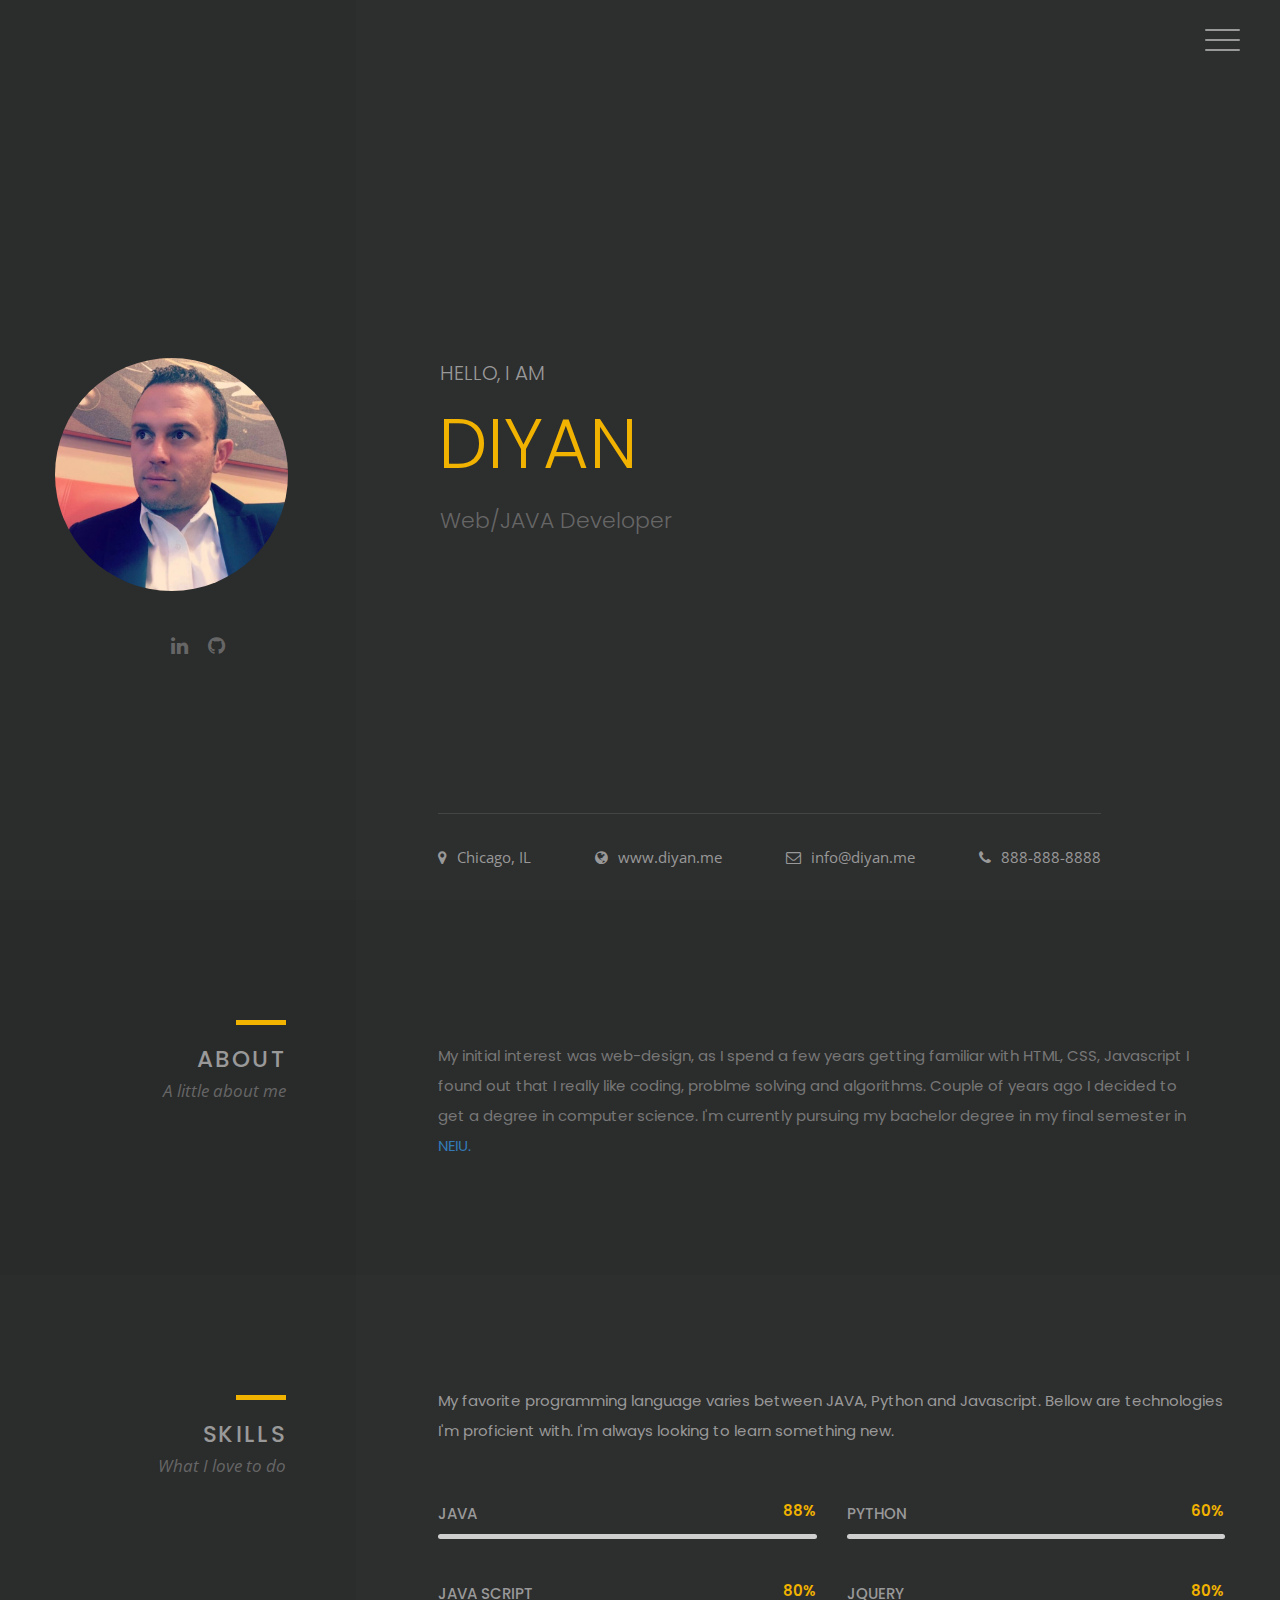
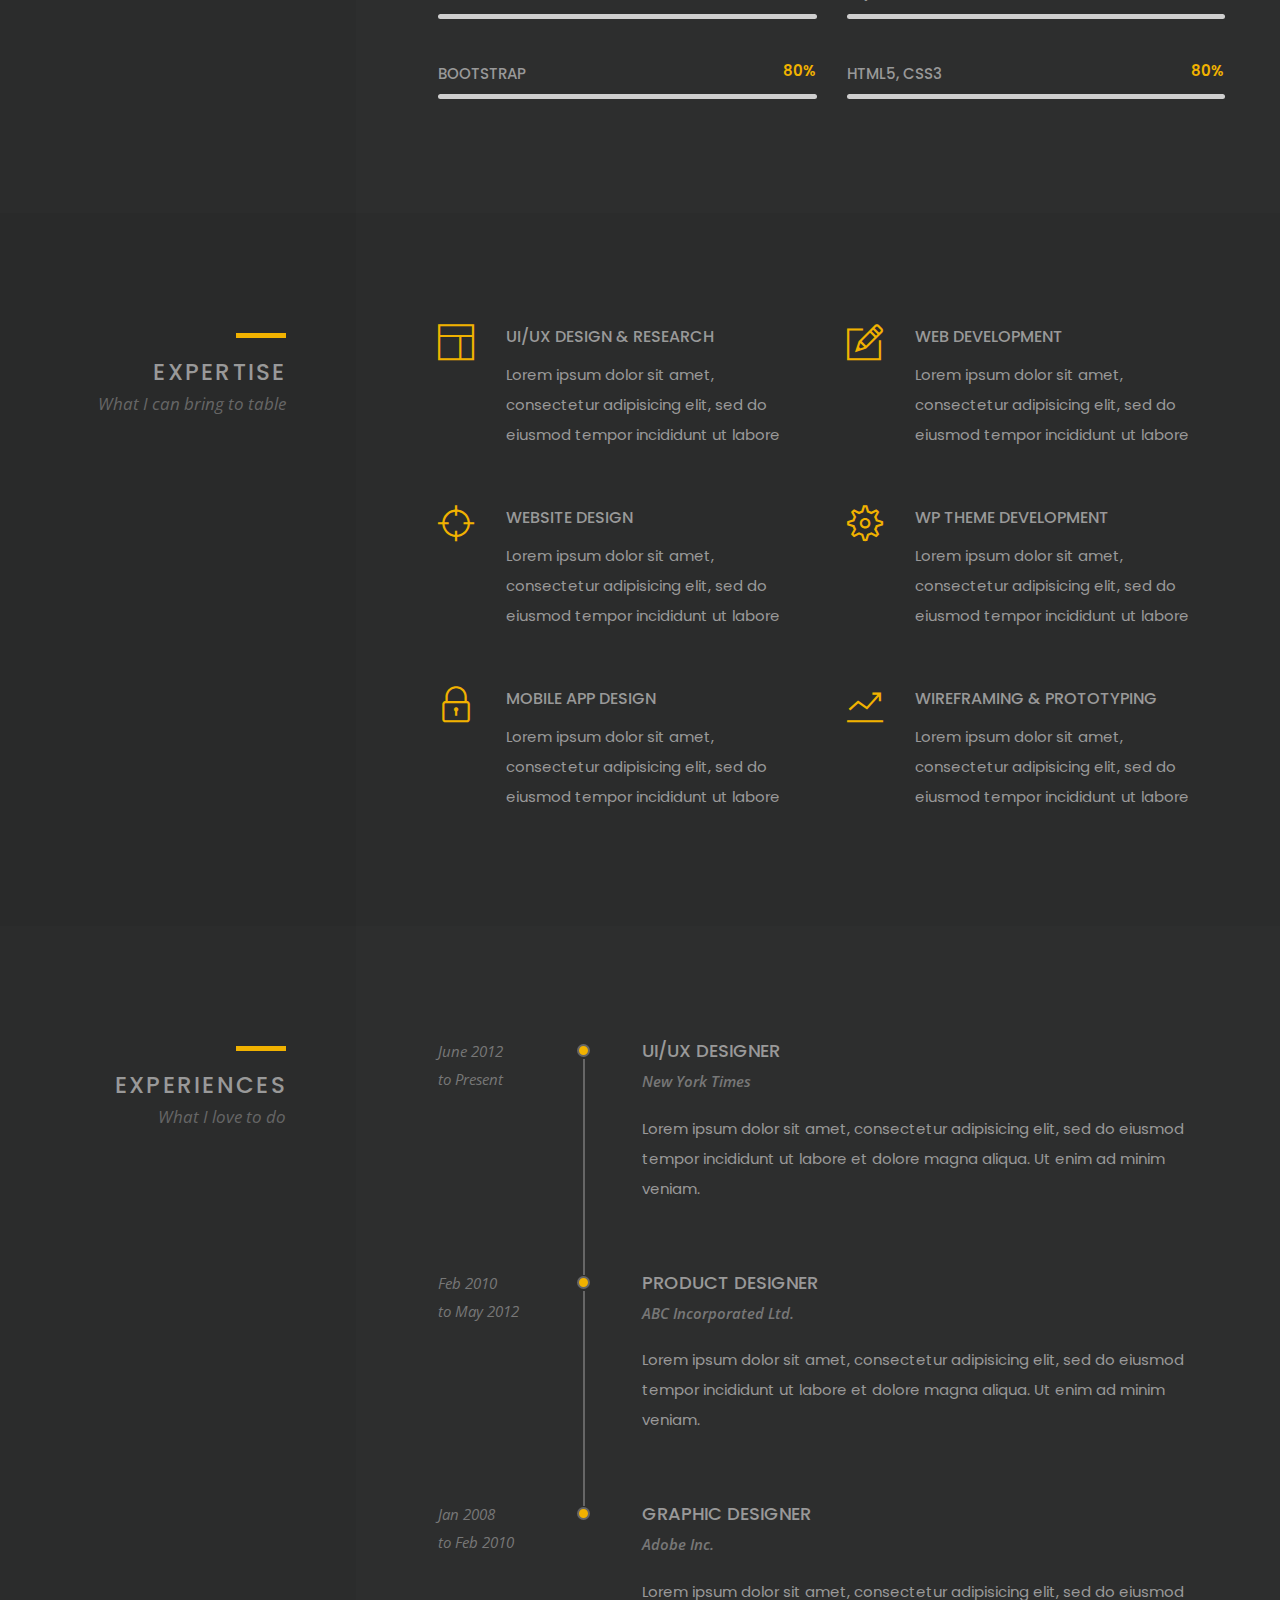
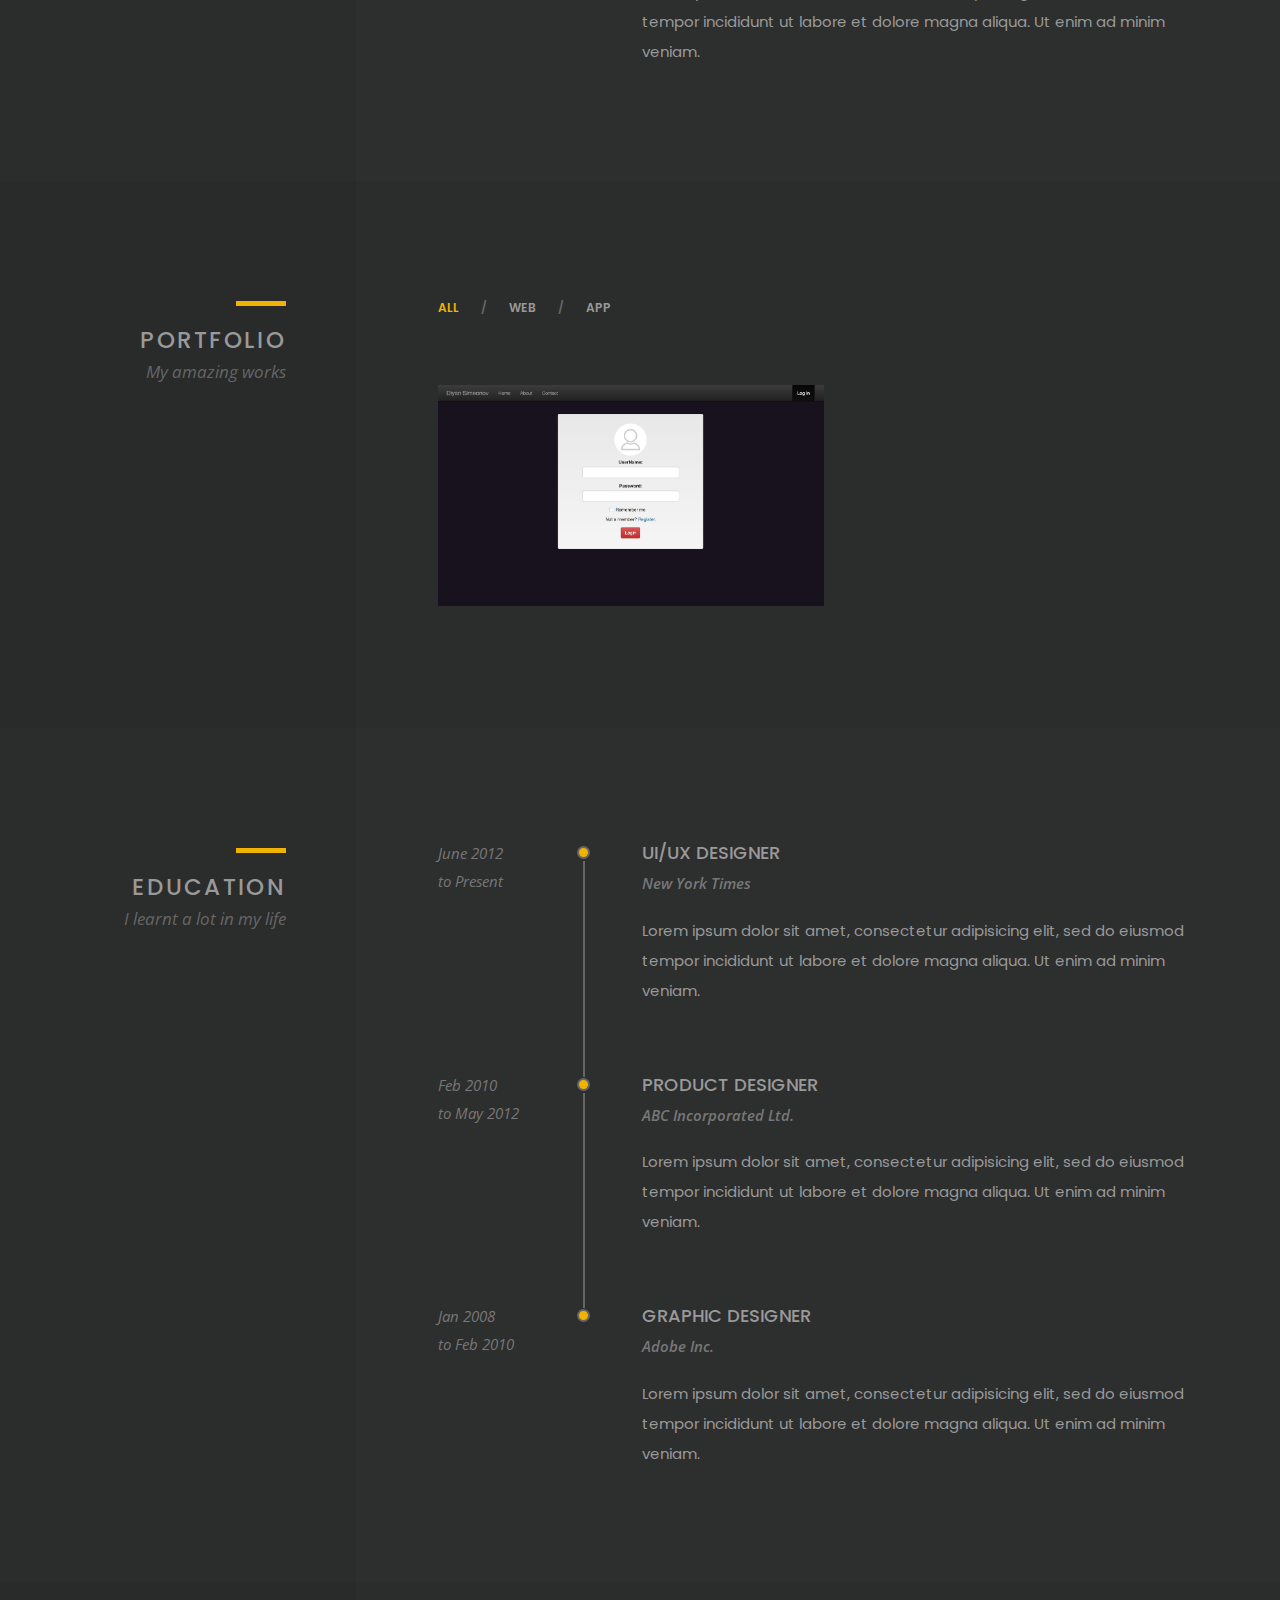
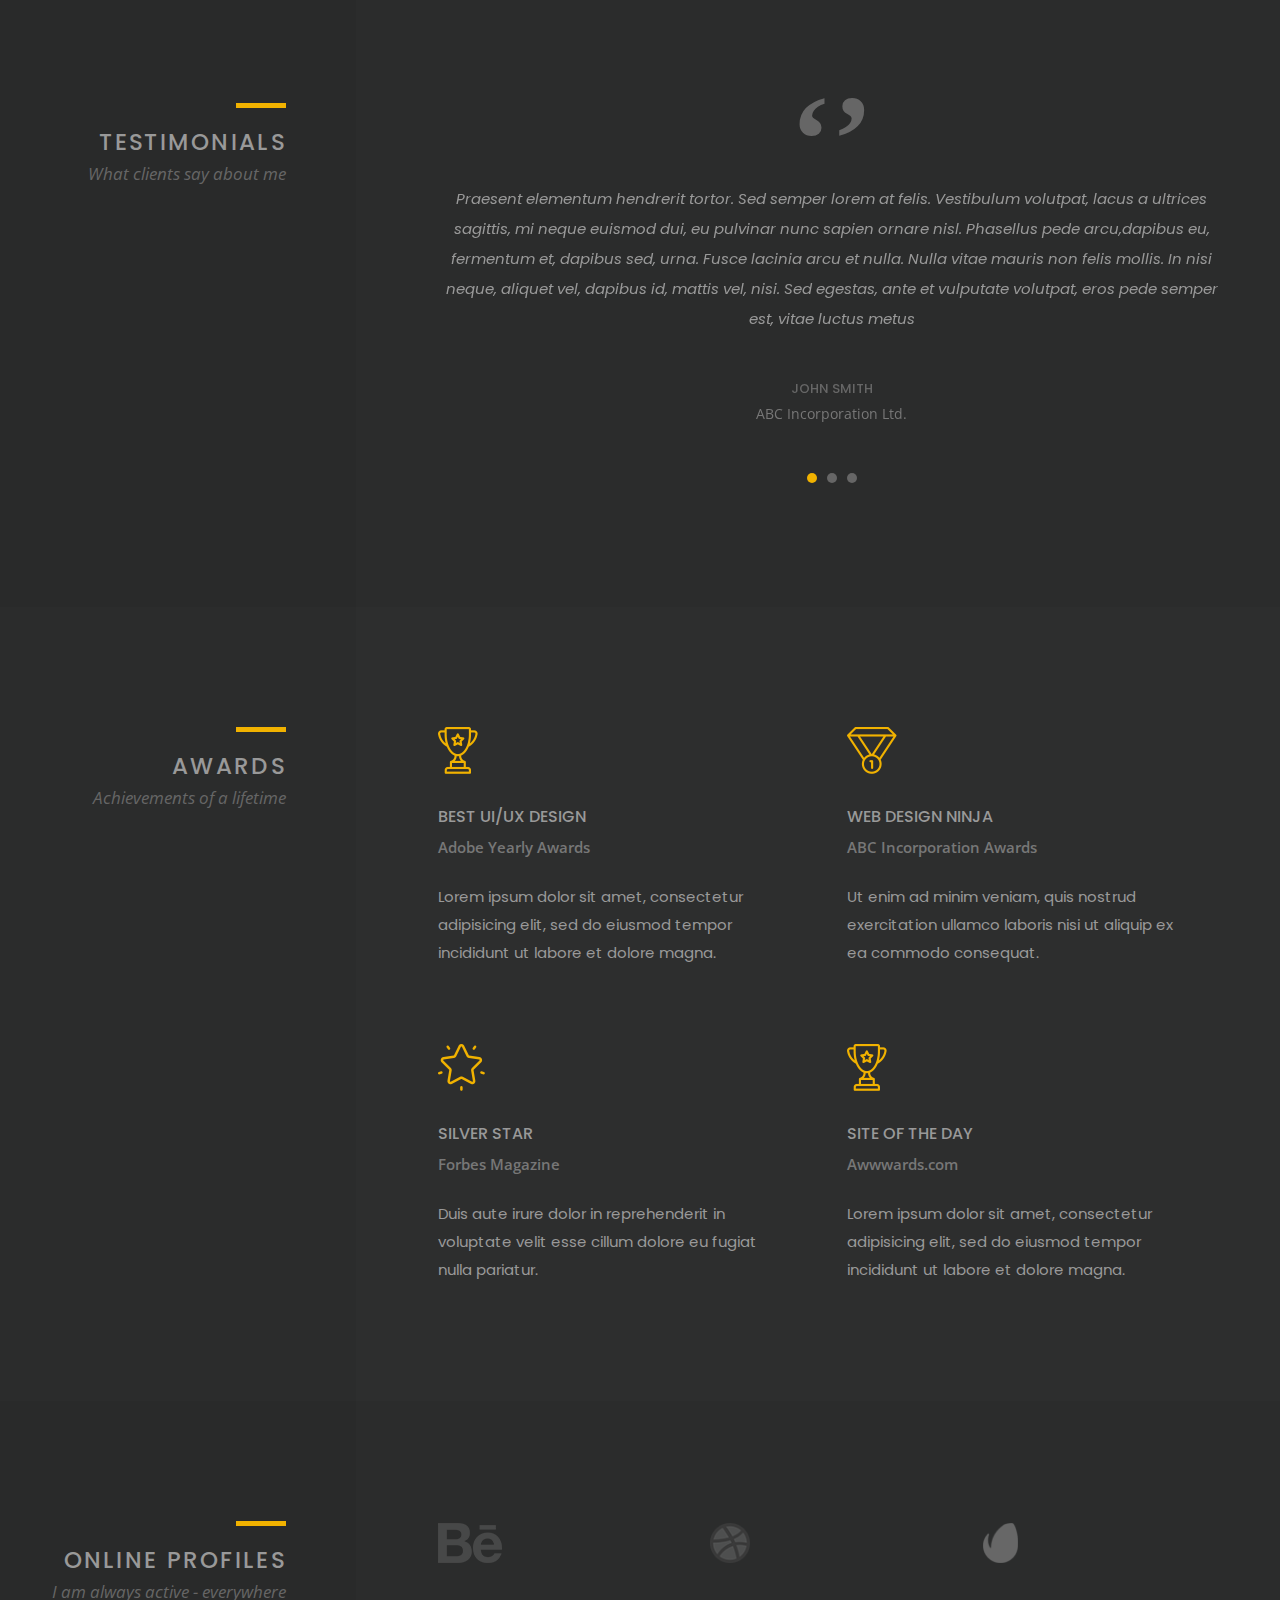
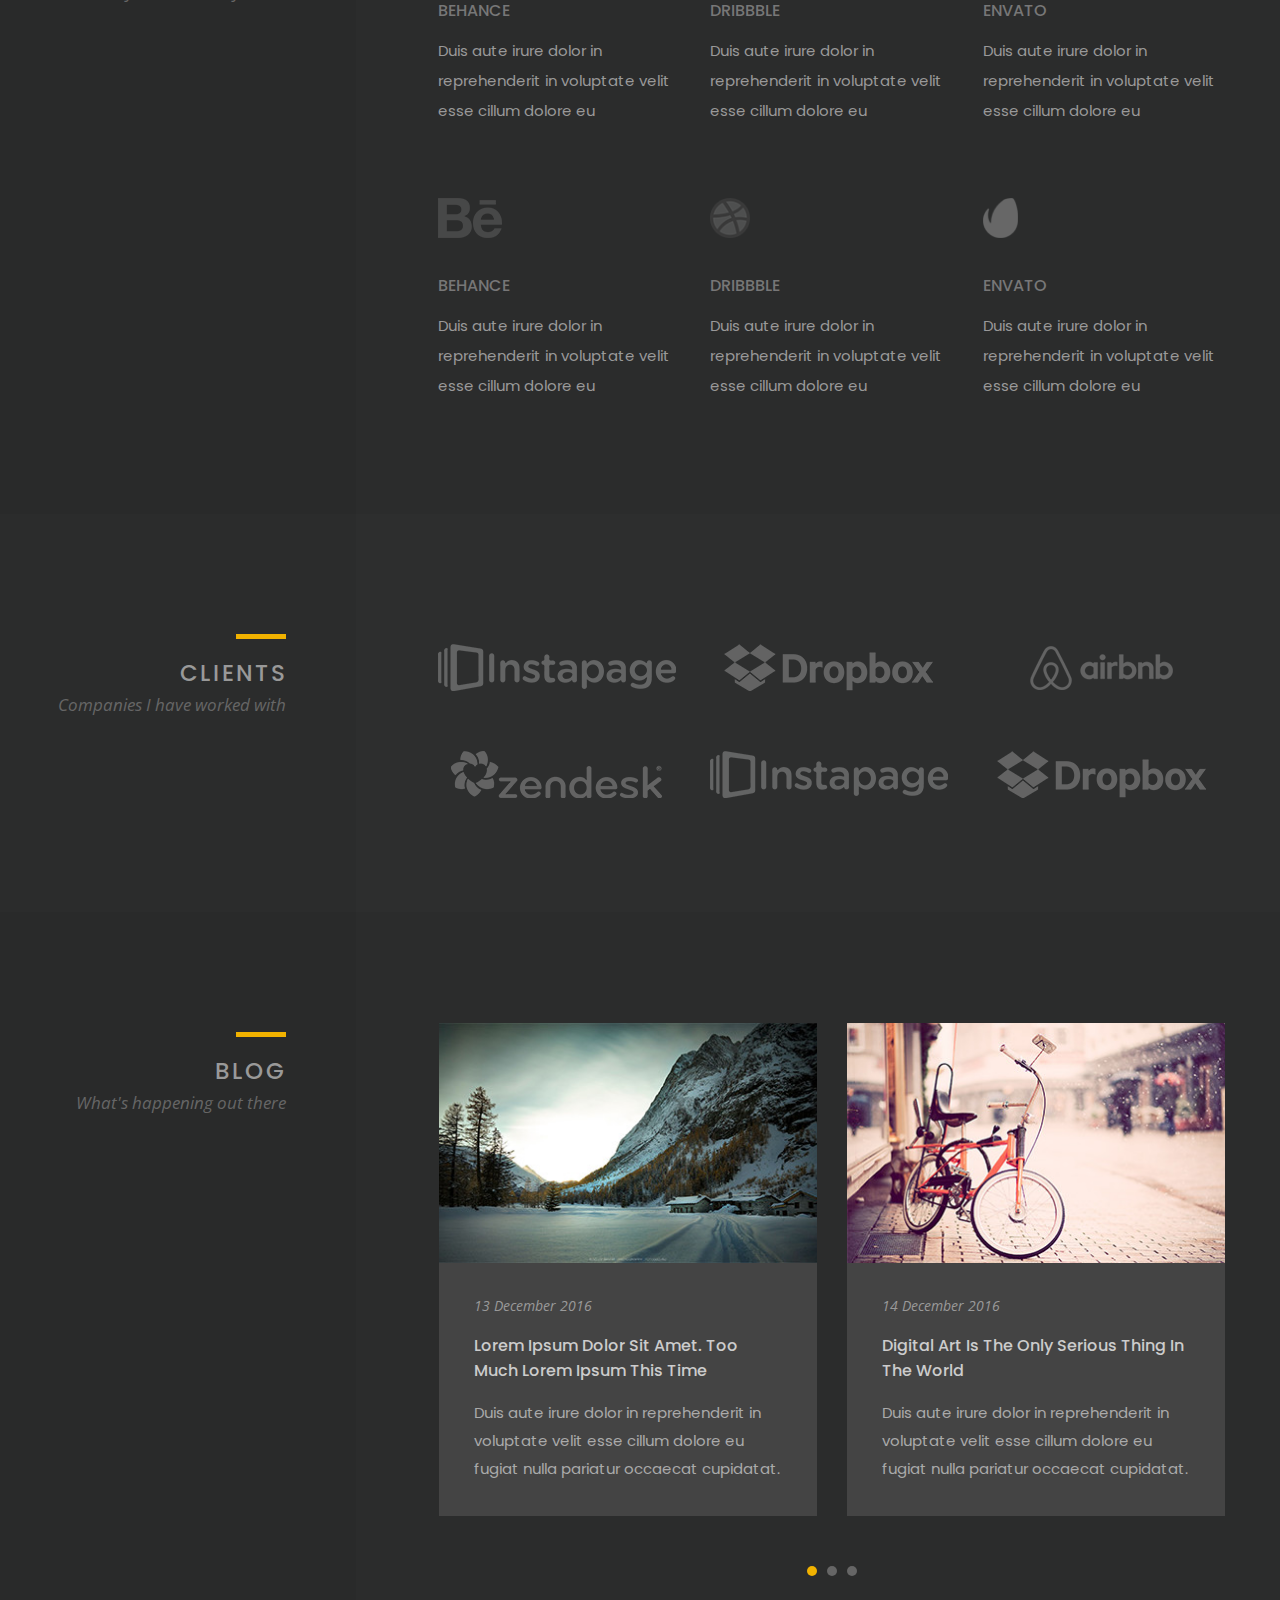
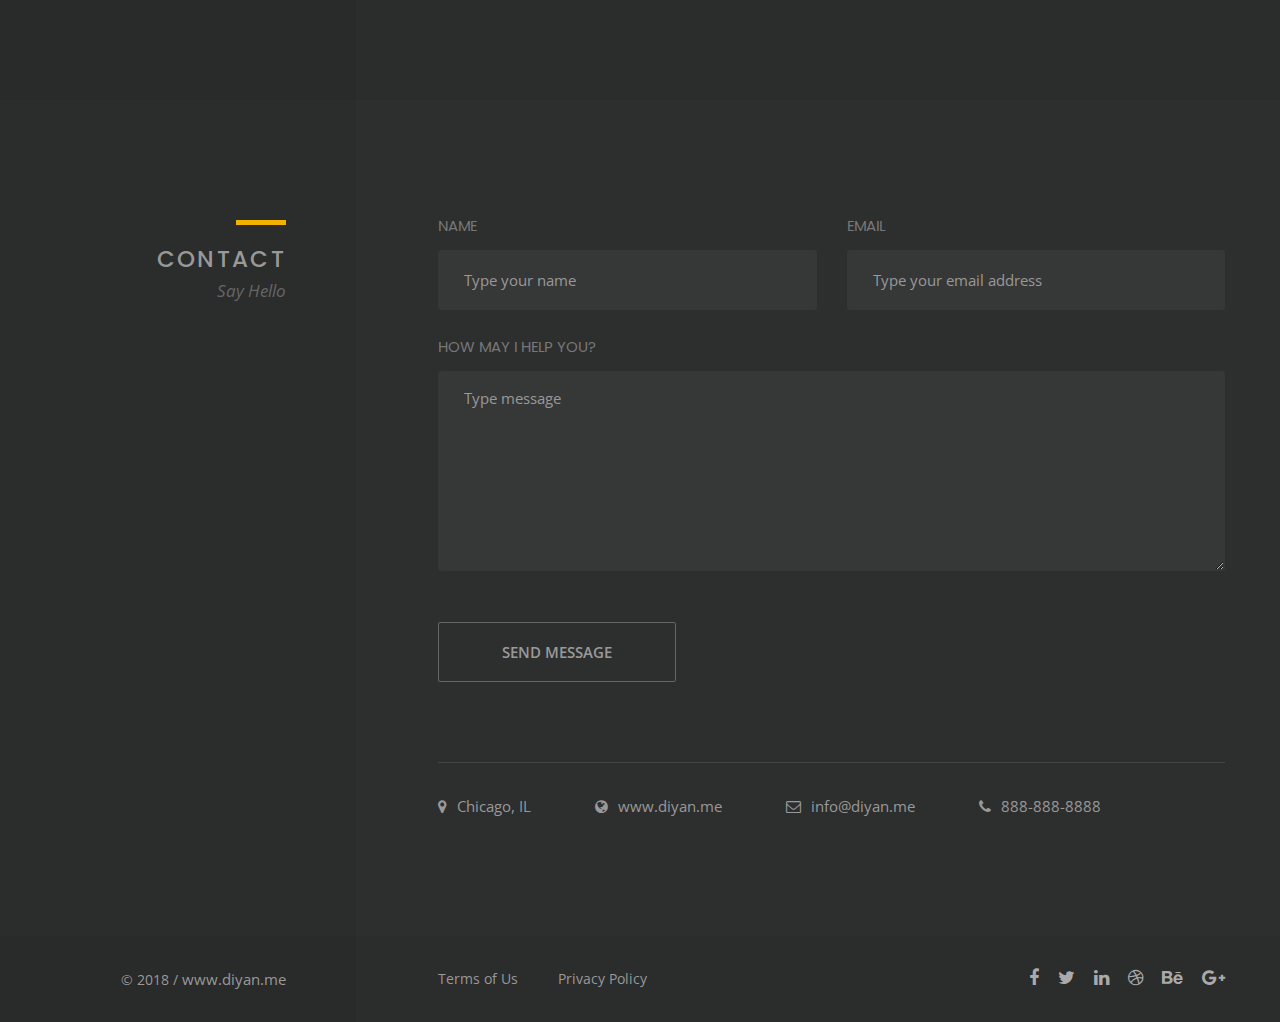
<file: index.html>
<!DOCTYPE html>
<html lang="en">
<head>
        <meta charset="utf-8">
        <meta http-equiv="X-UA-Compatible" content="IE=edge">
        <meta name="viewport" content="width=device-width, initial-scale=1">
        <meta name="Diyan" content="This is a porsonal portfolio template">
        <!-- The above 3 meta tags *must* come first in the head; any other head content must come *after* these tags -->
        <title>Diyan S.</title>
        <!--    favicon-->
        <link rel="shortcut icon" href="image/faveicon.png" type="image/x-icon">
        
        <!-- Bootstrap -->
        <link href="css/bootstrap.min.css" rel="stylesheet">
        <link href="css/bootstrap-theme.min.css" rel="stylesheet">
        <link href="css/font-awesome.min.css" rel="stylesheet">
        <link rel="stylesheet" href="css/themify-icons.css">
        <!-- strock-Gap-icon -->
        <link rel="stylesheet" href="vendors/linear-icon/style.css">
        <!-- magnific popup-->
        <link rel="stylesheet" href="vendors/magnific-popup/magnific-popup.css">
        <!--        owl carousel css-->
        <link rel="stylesheet" href="vendors/owl-carousel/owl.carousel.min.css">
        <link rel="stylesheet" href="vendors/owl-carousel/animate.css">
        <!--    css-->
        <link rel="stylesheet" href="css/style.css">
        <link rel="stylesheet" href="css/responsive.css">
        
        <!-- HTML5 shim and Respond.js for IE8 support of HTML5 elements and media queries -->
        <!-- WARNING: Respond.js doesn't work if you view the page via file:// -->
        <!--[if lt IE 9]>
        <script src="https://oss.maxcdn.com/html5shiv/3.7.2/html5shiv.min.js"></script>
        <script src="https://oss.maxcdn.com/respond/1.4.2/respond.min.js"></script>
        <![endif]-->
    </head>
    <body>
        <!-- Preloader-->
        <div class="loader-container">
			<div class="loader">
				<div id="mask">
                    <svg class="preloader-icon" width="34" height="38" viewbox="0 0 34 38">
                      <path class="preloader-path" stroke-dashoffset="0" d="M29.437 8.114L19.35 2.132c-1.473-.86-3.207-.86-4.68 0L4.153 8.114C2.68 8.974 1.5 10.56 1.5 12.28v11.964c0 1.718 1.22 3.306 2.69 4.165l10.404 5.98c1.47.86 3.362.86 4.834 0l9.97-5.98c1.472-.86 2.102-2.45 2.102-4.168V12.28c0-1.72-.59-3.306-2.063-4.166z"></path>
                    </svg>
              </div>
			</div>
		</div>
        <!-- End Preloader-->
        <nav class="navbar navbar-fixed-top header-dark" data-spy="affix" data-offset-top="80">
            <div class="container-fluid">
                <div class="navbar-header">
                    <button type="button" class="navbar-toggle collapsed" data-toggle="collapse" data-target="#myNavbar">
                        <span class="icon-bar"></span>
                        <span class="icon-bar"></span>
                        <span class="icon-bar"></span>
                    </button>
                    <!-- <a class="navbar-brand" href="#"><img src="image/home-1/logo.png" alt="logo"></a> -->
                </div>
                <div class="collapse navbar-collapse" id="myNavbar">
                    <ul class="nav navbar-nav navbar-right menu smooth-scroll">
                        <li class="active"><a href="#welcome">Welcome</a></li>
                        <li><a href="#about">About me</a></li>
                        <li><a href="#skills">Skills</a></li>
                        <li><a href="#expertise">Expertise</a></li>
                        <li><a href="#experiences">Experiences</a></li>
                        <li><a href="#portfolio">Portfolio</a></li>
                        <li><a href="#education">Education</a></li>
                        <li><a href="#testimonials">Testimonials</a></li>
                        <li><a href="#awards">Awards</a></li>
                        <li><a href="#profiles">Profiles</a></li>
                        <li><a href="#clients">Clients</a></li>
                        <li><a href="#blog">Blog</a></li>
                        <li><a href="#contact">Contact</a></li>
                        <li class="nav-lang">
                        <a class="active" href="#">EN</a>
                        <a href="#">FR</a>
                        <a href="#">GR</a>
                        </li>
                    </ul>
                </div>
            </div>
        </nav>
        <!--=============Start welcome section===========-->
        <section class="wel-section" id="welcome">
            <div class="container">
                <div class="row dark-bg">
                    <div class="col-md-3 col-left">
                        <div class="header-photo">
                            <img class="img-circle profile-photo" src="image/home-1/profile.jpg" alt="Photo">
                        </div>
                        <div class="wel-social" align="center">
                            <!-- <a href="#"><i class="fa fa-facebook" aria-hidden="true"></i></a> -->
                            <!-- <a href="#"><i class="fa fa-twitter" aria-hidden="true"></i></a> -->
                            <a href="https://www.linkedin.com/in/diyan-simeonov-2841b6122"><i class="fa fa-linkedin" aria-hidden="true"></i></a>
                            <!-- <a href="#"><i class="fa fa-dribbble" aria-hidden="true"></i></a>
                            <a href="#"><i class="fa fa-behance" aria-hidden="true"></i></a> -->
                            <a href="https://github.com/didolaneca"><i class="fa fa-github" area-hidden="true"></i></a>
                            
                        </div>
                    </div>
                    <div class="col-md-9 col-right wel-content">
                        <h3 class="hello-t">Hello, I am</h3>
                        <h1 class="name-t">Diyan<!-- <br/><span>Simeonov</span>--></h1>
                        <h2 class="expart-n">Web/JAVA Developer</h2>
                        <div class="header-contact-infos">
                            <div class="header-contact-info"><i class="fa fa-map-marker" aria-hidden="true"></i>Chicago, IL</div>
                            <a href="http://www.diyan.me" class="header-contact-info"><i class="fa fa-globe" aria-hidden="true"></i>www.diyan.me</a>
                            <a href="mailto:smith.droit@gmail" class="header-contact-info"><i class="fa fa-envelope-o" aria-hidden="true"></i>info@diyan.me</a>
                            <div class="header-contact-info"><i class="fa fa-phone" aria-hidden="true"></i>888-888-8888</div>
                        </div>
                    </div>
                </div>
            </div>
        </section>
        <!--=============End welcome section===========-->
        <!--=============Start about section===========-->
        <section id="about" class="about">
            <div class="container">
                <div class="row display-f bg-color dark-bg">
                    <div class="col-md-3 col-left">
                        <div class="sec-title dk">
                            <h2>About</h2>
                            <h6>A little about me</h6>
                        </div>
                    </div>
                    <div class="col-md-9 col-right sec-pad">
                        <div class="about-content">
                            <p></p>
                            <p>My initial interest was web-design, as I spend a few years getting familiar with HTML, CSS, Javascript I found out that I really like coding, problme solving and algorithms. Couple of years ago I decided to get a degree in computer science. I'm currently pursuing my bachelor degree in my final semester in <a href="http://catalog.neiu.edu/arts-sciences/computer-science/computer-science/#requirementstext">NEIU.</a></p>
                        </div>
                    </div>
                </div>
            </div>
        </section>
        <!--=============End about section===========-->
        <!--=============Start skill section===========-->
        <section id="skills" class="skills">
            <div class="container">
                <div class="row display-f dark-bg">
                    <div class="col-md-3 col-left">
                        <div class="sec-title dk">
                            <h2>Skills</h2>
                            <h6>What I love to do</h6>
                        </div>
                    </div>
                    <div class="col-md-9 col-right sec-pad">
                        <div class="skill-content">
                            <p>My favorite programming language varies between JAVA, Python and Javascript. Bellow are technologies I'm proficient with. I'm always looking to learn something new.</p>
                            <div id="bt-ourskill" class="row progress-element">
                               <div class="col-xs-6 pr-item">
                                    <div class="skill-info"><h4 class="skill-name">Java</h4><div class="skill-val"><span class="counter">88</span>%</div></div>
                                    <div class="bt-skill">
                                        <div class="bt-skillholder" data-percent="88%"><div class="bt-skillbar"></div></div>                            
                                    </div> 
                                </div>
                                <div class="col-xs-6 pr-item">
                                    <div class="skill-info"><h4 class="skill-name">Python</h4><div class="skill-val"><span class="counter">60</span>%</div></div>
                                    <div class="bt-skill">
                                        <div class="bt-skillholder" data-percent="60%"><div class="bt-skillbar"></div></div>                            
                                    </div> 
                                </div>
                                <div class="col-xs-6 pr-item">
                                    <div class="skill-info"><h4 class="skill-name">Java Script</h4><div class="skill-val"><span class="counter">80</span>%</div></div>
                                    <div class="bt-skill">
                                        <div class="bt-skillholder" data-percent="80%"><div class="bt-skillbar"></div></div>                            
                                    </div> 
                                </div>
                                <div class="col-xs-6 pr-item">
                                    <div class="skill-info"><h4 class="skill-name">jQuery</h4><div class="skill-val"><span class="counter">80</span>%</div></div>
                                    <div class="bt-skill">
                                        <div class="bt-skillholder" data-percent="80%"><div class="bt-skillbar"></div></div>                            
                                    </div> 
                                </div>
                                <div class="col-xs-6 pr-item">
                                    <div class="skill-info"><h4 class="skill-name">Bootstrap</h4><div class="skill-val"><span class="counter">80</span>%</div></div>
                                    <div class="bt-skill">
                                        <div class="bt-skillholder" data-percent="80%"><div class="bt-skillbar"></div></div>                            
                                    </div>  
                                </div>
                                <div class="col-xs-6 pr-item">
                                    <div class="skill-info"><h4 class="skill-name">HTML5, CSS3</h4><span class="skill-val">80%</span></div>
                                    <div class="bt-skill">
                                        <div class="bt-skillholder" data-percent="80%"><div class="bt-skillbar"></div></div>                            
                                    </div> 
                                </div>
                            </div>
                        </div>
                    </div>
                </div>
            </div>
        </section>
        <!--=============End skill section===========-->
        <!--=============Start expertise section===========-->
        <section id="expertise" class="expertise">
            <div class="container">
                <div class="row display-f dark-bg bg-color">
                    <div class="col-md-3 col-left">
                        <div class="sec-title dk">
                            <h2>Expertise</h2>
                            <h6>What I can bring to table</h6>
                        </div>
                    </div>
                    <div class="col-md-9 col-right sec-pad">
                        <div class="row">
                            <div class="col-xs-6 media expertise-media">
                                <div class="media-left">
                                    <span class="ti-layout"></span>
                                </div>
                                <div class="media-body">
                                    <h4 class="title">UI/UX Design &amp; Research</h4>
                                    <p class="sec-p">Lorem ipsum dolor sit amet, consectetur adipisicing elit, sed do eiusmod tempor incididunt ut labore</p>
                                </div>
                            </div>
                            <div class="col-xs-6 media expertise-media">
                                <div class="media-left">
                                    <span class="ti-pencil-alt"></span>
                                </div>
                                <div class="media-body">
                                    <h4 class="title">Web Development</h4>
                                    <p class="sec-p">Lorem ipsum dolor sit amet, consectetur adipisicing elit, sed do eiusmod tempor incididunt ut labore</p>
                                </div>
                            </div>
                            <div class="col-xs-6 media expertise-media">
                                <div class="media-left">
                                    <span class="ti-target"></span>
                                </div>
                                <div class="media-body">
                                    <h4 class="title">Website Design</h4>
                                    <p class="sec-p">Lorem ipsum dolor sit amet, consectetur adipisicing elit, sed do eiusmod tempor incididunt ut labore</p>
                                </div>
                            </div>
                            <div class="col-xs-6 media expertise-media">
                                <div class="media-left">
                                    <span class="ti-settings"></span>
                                </div>
                                <div class="media-body">
                                    <h4 class="title">WP Theme Development</h4>
                                    <p class="sec-p">Lorem ipsum dolor sit amet, consectetur adipisicing elit, sed do eiusmod tempor incididunt ut labore</p>
                                </div>
                            </div>
                            <div class="col-xs-6 media expertise-media">
                                <div class="media-left">
                                    <span class="ti-lock"></span>
                                </div>
                                <div class="media-body">
                                    <h4 class="title">Mobile App Design</h4>
                                    <p class="sec-p">Lorem ipsum dolor sit amet, consectetur adipisicing elit, sed do eiusmod tempor incididunt ut labore</p>
                                </div>
                            </div>
                            <div class="col-xs-6 media expertise-media">
                                <div class="media-left">
                                    <span class="ti-stats-up"></span>
                                </div>
                                <div class="media-body">
                                    <h4 class="title">Wireframing &amp; Prototyping</h4>
                                    <p class="sec-p">Lorem ipsum dolor sit amet, consectetur adipisicing elit, sed do eiusmod tempor incididunt ut labore</p>
                                </div>
                            </div>
                        </div>
                    </div>
                </div>
            </div>
        </section>
        <!--=============End expertise section===========-->
        <!--=============Start experiences section===========-->
        <section id="experiences" class="experiences">
            <div class="container">
                <div class="row display-f dark-bg">
                    <div class="col-md-3 col-left">
                        <div class="sec-title dk">
                            <h2>Experiences</h2>
                            <h6>What I love to do</h6>
                        </div>
                    </div>
                    <div class="col-md-9 col-right sec-pad">
                        <div class="row row-experience">
                            <div class="col-xs-3">
                                <h5 class="experience-date">June 2012<br/>to Present</h5>
                            </div>
                            <div class="col-xs-9 ex-content">
                                <h4 class="title">UI/UX Designer</h4>
                                <h5>New York Times</h5>
                                <p>Lorem ipsum dolor sit amet, consectetur adipisicing elit, sed do eiusmod tempor incididunt ut labore et dolore magna aliqua. Ut enim ad minim veniam.</p>
                            </div>
                        </div>
                        <div class="row row-experience">
                            <div class="col-xs-3">
                                <h5 class="experience-date">Feb 2010<br/>to May 2012</h5>
                            </div>
                            <div class="col-xs-9 ex-content">
                                <h4 class="title">Product Designer</h4>
                                <h5>ABC Incorporated Ltd.</h5>
                                <p>Lorem ipsum dolor sit amet, consectetur adipisicing elit, sed do eiusmod tempor incididunt ut labore et dolore magna aliqua. Ut enim ad minim veniam.</p>
                            </div>
                        </div>
                        <div class="row row-experience">
                            <div class="col-xs-3">
                                <h5 class="experience-date">Jan 2008<br/>to Feb 2010</h5>
                            </div>
                            <div class="col-xs-9 ex-content">
                                <h4 class="title">Graphic Designer</h4>
                                <h5>Adobe Inc.</h5>
                                <p>Lorem ipsum dolor sit amet, consectetur adipisicing elit, sed do eiusmod tempor incididunt ut labore et dolore magna aliqua. Ut enim ad minim veniam.</p>
                            </div>
                        </div>
                    </div>
                </div>
            </div>
        </section>
        <!--=============End experiences section===========-->
        <!--=============Start portfolio section===========-->
        <section id="portfolio" class="portfolio">
            <div class="container">
                <div class="row display-f dark-bg bg-color">
                    <div class="col-md-3 col-left">
                        <div class="sec-title dk">
                            <h2>Portfolio</h2>
                            <h6>My amazing works</h6>
                        </div>
                    </div>
                    <div class="col-md-9 col-right sec-pad">
                        <ul class="row m0 portfolio-filter" id="filter">
                            <li class="active" data-filter="*">All</li>
                            <li data-filter=".web">web</li>
                            <li data-filter=".app">App</li>
                        </ul>
                        <div id="portfolio-grid" class="row portfolio-grid">
                            <div class="col-sm-6 portfolio-item web brand">
                                <a href="image/home-1/portfolio/1.jpg" title="Web Design" data-desc="Web design with most recent design trends" data-dest="https://russky-rejection.000webhostapp.com/php/logintest/login.php" class="popup">
                                    <div class="portfolio-image">
                                        <img src="image/home-1/portfolio/1.jpg" alt="portfolio">
                                        <div class="texts">
                                            <h5>PHP</h5>
                                            <p>Simple login form in PHP</p>
                                        </div>
                                    </div>
                                </a>
                            </div>
                        </div>
                    </div>
                </div>
            </div>
        </section>
        <!--=============End portfolio section===========-->
        
        <!--=============Start experiences section===========-->
        <section id="education" class="experiences">
            <div class="container">
                <div class="row display-f dark-bg">
                    <div class="col-md-3 col-left">
                        <div class="sec-title dk">
                            <h2>Education</h2>
                            <h6>I learnt a lot in my life</h6>
                        </div>
                    </div>
                    <div class="col-md-9 col-right sec-pad">
                        <div class="row row-experience">
                            <div class="col-xs-3">
                                <h5 class="experience-date">June 2012<br/>to Present</h5>
                            </div>
                            <div class="col-xs-9 ex-content">
                                <h4 class="title">UI/UX Designer</h4>
                                <h5>New York Times</h5>
                                <p>Lorem ipsum dolor sit amet, consectetur adipisicing elit, sed do eiusmod tempor incididunt ut labore et dolore magna aliqua. Ut enim ad minim veniam.</p>
                            </div>
                        </div>
                        <div class="row row-experience">
                            <div class="col-xs-3">
                                <h5 class="experience-date">Feb 2010<br/>to May 2012</h5>
                            </div>
                            <div class="col-xs-9 ex-content">
                                <h4 class="title">Product Designer</h4>
                                <h5>ABC Incorporated Ltd.</h5>
                                <p>Lorem ipsum dolor sit amet, consectetur adipisicing elit, sed do eiusmod tempor incididunt ut labore et dolore magna aliqua. Ut enim ad minim veniam.</p>
                            </div>
                        </div>
                        <div class="row row-experience">
                            <div class="col-xs-3">
                                <h5 class="experience-date">Jan 2008<br/>to Feb 2010</h5>
                            </div>
                            <div class="col-xs-9 ex-content">
                                <h4 class="title">Graphic Designer</h4>
                                <h5>Adobe Inc.</h5>
                                <p>Lorem ipsum dolor sit amet, consectetur adipisicing elit, sed do eiusmod tempor incididunt ut labore et dolore magna aliqua. Ut enim ad minim veniam.</p>
                            </div>
                        </div>
                    </div>
                </div>
            </div>
        </section>
        <!--=============End experiences section===========-->
        
        <!--=============start testimonials section===========-->
        <section id="testimonials" class="testimonials">
            <div class="container">
                <div class="row display-f dark-bg bg-color">
                    <div class="col-md-3 col-left">
                        <div class="sec-title dk">
                            <h2>Testimonials</h2>
                            <h6>What clients say about me</h6>
                        </div>
                    </div>
                    <div class="col-md-9 col-right testimonial-slider sec-pad">
                        <span class="testimonial-quotes">‘’</span>
                        <div class="testimonial-carousel owl-carousel">
                            <div class="testimonial-item">
                                <p>Praesent elementum hendrerit tortor. Sed semper lorem at felis. Vestibulum volutpat, lacus a ultrices sagittis, mi neque euismod dui, eu pulvinar nunc sapien ornare nisl. Phasellus pede arcu,dapibus eu, fermentum et, dapibus sed, urna. Fusce lacinia arcu et nulla. Nulla vitae mauris non felis mollis. In nisi neque, aliquet vel, dapibus id, mattis vel, nisi. Sed egestas, ante et vulputate volutpat, eros pede semper est, vitae luctus metus</p>
                                <h4 class="title">John Smith</h4>
                                <h5 class="testimonial-subheading">ABC Incorporation Ltd.</h5>
                            </div>
                            <div class="testimonial-item">
                                <p class="testimonial-p">In nisi neque, aliquet vel, dapibus id, mattis vel, nisi. Praesent elementum hendrerit tortor. Sed semper lorem at felis. Vestibulum volutpat, lacus a ultrices sagittis, mi neque euismod dui, eu pulvinar nunc sapien ornare nisl. Phasellus pede arcu, dapibus eu, fermentum et, dapibus sed, urna. Fusce lacinia arcu et nulla. Nulla vitae mauris non felis mollis. Sed egestas, ante et vulputate volutpat, eros pede semper est, vitae luctus metus</p>
                                <h4 class="title">Jane Doe</h4>
                                <h5 class="testimonial-subheading">Adobe Inc.</h5>
                            </div>
                            <div class="testimonial-item">
                                <p>Sed egestas, ante et vulputate volutpat, eros pede semper est, vitae luctus metus. Praesent elementum hendrerit tortor. Sed semper lorem at felis. Vestibulum volutpat, lacus a ultrices sagittis, mi neque euismod dui, eu pulvinar nunc sapien ornare nisl. Phasellus pede arcu, dapibus eu, fermentum et, dapibus sed, urna. Fusce lacinia arcu et nulla. Nulla vitae mauris non felis mollis. In nisi neque, aliquet vel, dapibus id, mattis vel, nisi.</p>
                                <h4 class="title">Jonathan Quebbeman</h4>
                                <h5 class="testimonial-subheading">New York Times</h5>
                            </div>
                        </div>
                    </div>
                </div>
            </div>
        </section>
        <!--=============End testimonials section===========-->
        
        <!--=============start awards-area section===========-->
        <section id="awards" class="awards-area">
            <div class="container">
                <div class="row display-f dark-bg">
                    <div class="col-md-3 col-left">
                        <div class="sec-title dk">
                            <h2>Awards</h2>
                            <h6>Achievements of a lifetime</h6>
                        </div>
                    </div>
                    <div class="col-md-9 col-right awards">
                        <div class="row">
                            <div class="col-xs-6 award-item">
                                <img src="image/awards/a.png" alt="Award">
                                <h4 class="title">Best UI/UX Design</h4>
                                <h5>Adobe Yearly Awards</h5>
                                <p class="sec-p">Lorem ipsum dolor sit amet, consectetur adipisicing elit, sed do eiusmod tempor incididunt ut labore et dolore magna.</p>
                            </div>
                            <div class="col-xs-6 award-item">
                                <img src="image/awards/b.png" alt="Award">
                                <h4 class="title">Web Design Ninja</h4>
                                <h5>ABC Incorporation Awards</h5>
                                <p class="sec-p">Ut enim ad minim veniam, quis nostrud exercitation ullamco laboris nisi ut aliquip ex ea commodo consequat.</p>
                            </div>
                            <div class="col-xs-6 award-item">
                                <img src="image/awards/c.png" alt="Award">
                                <h4 class="title">Silver Star</h4>
                                <h5>Forbes Magazine</h5>
                                <p class="sec-p">Duis aute irure dolor in reprehenderit in voluptate velit esse cillum dolore eu fugiat nulla pariatur.</p>
                            </div>
                            <div class="col-xs-6 award-item">
                                <img src="image/awards/d.png" alt="Award">
                                <h4 class="title">Site of the Day</h4>
                                <h5>Awwwards.com</h5>
                                <p class="sec-p">Lorem ipsum dolor sit amet, consectetur adipisicing elit, sed do eiusmod tempor incididunt ut labore et dolore magna.</p>
                            </div>
                        </div>
                    </div>
                </div>
            </div>
        </section>
        <!--=============End awards-area section===========-->
        
        <!--=============start profiles-area section===========-->
        <section id="profiles" class="profiles-area">
            <div class="container">
                <div class="row display-f dark-bg bg-color">
                    <div class="col-md-3 col-left">
                        <div class="sec-title dk">
                            <h2>Online Profiles</h2>
                            <h6>I am always active - everywhere</h6>
                        </div>
                    </div>
                    <div class="col-md-9 col-right profiles">
                        <div class="row">
                            <div class="col-sm-4 col-xs-6 col-profile">
                                <a href="#"><img src="image/profiles/a.png" alt="Profile"></a>
                                <a href="#"><h4 class="title">Behance</h4></a>
                                <p class="sec-p">Duis aute irure dolor in reprehenderit in voluptate velit esse cillum dolore eu</p>
                            </div>
                            <div class="col-sm-4 col-xs-6 col-profile">
                                <a href="#"><img src="image/profiles/b.png" alt="Profile"></a>
                                <a href="#"><h4 class="title">Dribbble</h4></a>
                                <p class="sec-p">Duis aute irure dolor in reprehenderit in voluptate velit esse cillum dolore eu</p>
                            </div>
                            <div class="col-sm-4 col-xs-6 col-profile">
                                <a href="#"><img src="image/profiles/c.png" alt="Profile"></a>
                                <a href="#"><h4 class="title">Envato</h4></a>
                                <p class="sec-p">Duis aute irure dolor in reprehenderit in voluptate velit esse cillum dolore eu</p>
                            </div>
                            <div class="col-sm-4 col-xs-6 col-profile">
                                <a href="#"><img src="image/profiles/a.png" alt="Profile"></a>
                                <a href="#"><h4 class="title">Behance</h4></a>
                                <p class="sec-p">Duis aute irure dolor in reprehenderit in voluptate velit esse cillum dolore eu</p>
                            </div>
                            <div class="col-sm-4 col-xs-6 col-profile">
                                <a href="#"><img src="image/profiles/b.png" alt="Profile"></a>
                                <a href="#"><h4 class="title">Dribbble</h4></a>
                                <p class="sec-p">Duis aute irure dolor in reprehenderit in voluptate velit esse cillum dolore eu</p>
                            </div>
                            <div class="col-sm-4 col-xs-6 col-profile">
                                <a href="#"><img src="image/profiles/c.png" alt="Profile"></a>
                                <a href="#"><h4 class="title">Envato</h4></a>
                                <p class="sec-p">Duis aute irure dolor in reprehenderit in voluptate velit esse cillum dolore eu</p>
                            </div>
                        </div>
                    </div>
                </div>
            </div>
        </section>
        <!--=============End profiles-area section===========-->
        
        <!--=============start clients section===========-->
        <section id="clients" class="clients">
            <div class="container">
                <div class="row display-f dark-bg">
                    <div class="col-md-3 col-left">
                        <div class="sec-title dk">
                            <h2>Clients</h2>
                            <h6>Companies I have worked with</h6>
                        </div>
                    </div>
                    <div class="col-md-9 col-right sec-pad">
                        <div class="clients-slider row">
                            <div class="col-sm-4 col-xs-6 client-logo">
                                <a href="#"><img src="image/clients/cl-1.png" alt="Client"></a>
                            </div>
                            <div class="col-sm-4 col-xs-6 client-logo">
                                <a href="#"><img src="image/clients/cl-2.png" alt="Client"></a>
                            </div>
                            <div class="col-sm-4 col-xs-6 client-logo">
                                <a href="#"><img src="image/clients/cl-3.png" alt="Client"></a>
                            </div>
                            <div class="col-sm-4 col-xs-6 client-logo">
                                <a href="#"><img src="image/clients/cl-5.png" alt="Client"></a>
                            </div>
                            <div class="col-sm-4 col-xs-6 client-logo">
                                <a href="#"><img src="image/clients/cl-1.png" alt="Client"></a>
                            </div>
                            <div class="col-sm-4 col-xs-6 client-logo">
                                <a href="#"><img src="image/clients/cl-2.png" alt="Client"></a>
                            </div>
                        </div>
                    </div>
                </div>
            </div>
        </section>
        <!--=============End clients section===========-->
        
        <!--=============start clients section===========-->
        <section id="blog" class="blog">
            <div class="container">
            <div class="row display-f dark-bg bg-color">
                <div class="col-md-3 col-left">
                    <div class="sec-title dk">
                        <h2>Blog</h2>
                        <h6>What's happening out there</h6>
                    </div>
                </div>
                <div class="col-md-9 col-right sec-pad">
                    <div class="blog-carousel owl-carousel">
                        <div class="blog-item">
                            <a class="blog-thumb img-fill-container" href="#"><img src="image/blog/a.jpg" alt="Blog"></a>
                            <div class="text">
                                <h5 class="blog-date">13 December 2016</h5>
                                <a href="#"><h4 class="title">Lorem ipsum dolor sit amet. Too much lorem ipsum this time</h4></a>
                                <p class="sec-p">Duis aute irure dolor in reprehenderit in voluptate velit esse cillum dolore eu fugiat nulla pariatur occaecat cupidatat.</p>
                            </div>
                        </div>
                        <div class="blog-item">
                            <a class="blog-thumb img-fill-container" href="#"><img src="image/blog/b.jpg" alt="Blog"></a>
                            <div class="text">
                                <h5 class="blog-date">14 December 2016</h5>
                                <a href="#"><h4 class="title">Digital Art is the only serious thing in the world</h4></a>
                                <p class="sec-p">Duis aute irure dolor in reprehenderit in voluptate velit esse cillum dolore eu fugiat nulla pariatur occaecat cupidatat.</p>
                            </div>
                        </div>
                        <div class="blog-item">
                            <a class="blog-thumb img-fill-container" href="#"><img src="image/blog/c.jpg" alt="Blog"></a>
                            <div class="text">
                                <h5 class="blog-date">13 December 2016</h5>
                                <a href="#"><h4 class="title">Lorem ipsum dolor sit amet. Too much lorem ipsum this time</h4></a>
                                <p class="sec-p">Duis aute irure dolor in reprehenderit in voluptate velit esse cillum dolore eu fugiat nulla pariatur occaecat cupidatat.</p>
                            </div>
                        </div>
                        <div class="blog-item">
                            <a class="blog-thumb img-fill-container" href="#"><img src="image/blog/d.jpg" alt="Blog"></a>
                            <div class="text">
                                <h5 class="blog-date">14 December 2016</h5>
                                <a href="#"><h4 class="title">Digital Art is the only serious thing in the world</h4></a>
                                <p class="sec-p">Duis aute irure dolor in reprehenderit in voluptate velit esse cillum dolore eu fugiat nulla pariatur occaecat cupidatat.</p>
                            </div>
                        </div>
                        <div class="blog-item">
                            <a class="blog-thumb img-fill-container" href="#"><img src="image/blog/e.jpg" alt="Blog"></a>
                            <div class="text">
                                <h5 class="blog-date">13 December 2016</h5>
                                <a href="#"><h4 class="title">Lorem ipsum dolor sit amet. Too much lorem ipsum this time</h4></a>
                                <p class="sec-p">Duis aute irure dolor in reprehenderit in voluptate velit esse cillum dolore eu fugiat nulla pariatur occaecat cupidatat.</p>
                            </div>
                        </div>
                        <div class="blog-item">
                            <a class="blog-thumb img-fill-container" href="#"><img src="image/blog/f.jpg" alt="Blog"></a>
                            <div class="text">
                                <h5 class="blog-date">14 December 2016</h5>
                                <a href="#"><h4 class="title">Digital Art is the only serious thing in the world</h4></a>
                                <p class="sec-p">Duis aute irure dolor in reprehenderit in voluptate velit esse cillum dolore eu fugiat nulla pariatur occaecat cupidatat.</p>
                            </div>
                        </div>
                    </div>
                </div>
                </div>
            </div>
        </section>
        <!--=============End clients section===========-->
        <!--=============Start contact section===========-->
        <section id="contact" class="contact">
            <div class="container">
                <div class="row display-f dark-bg">
                    <div class="col-md-3 col-left">
                        <div class="sec-title dk">
                            <h2>Contact</h2>
                            <h6>Say Hello</h6>
                        </div>
                    </div>
                    <div class="col-md-9 col-right sec-pad">
                        <form id="contact-form" class="contact-form" method="POST" action="https://formspree.io/didolaneca@yahoo.com" enctype="multipart/form-data">
                            <div class="row">
                                <div class="col-md-6">
                                    <div class="form-group">
                                        <label for="form-name">Name</label>
                                        <input id="form-name" name="name" type="text" class="form-control contact-name" placeholder="Type your name">
                                    </div>
                                </div>
                                <div class="col-md-6">
                                    <div class="form-group">
                                        <label for="form-email">Email</label>
                                        <input id="form-email" name="email" type="email" class="form-control contact-mail" placeholder="Type your email address">
                                    </div>
                                </div>
                            </div>
                            <div class="form-group">
                                <label for="form-message">How may I help you?</label>
                                <textarea id="form-message" name="message" class="form-control contact-message" placeholder="Type message"></textarea>
                            </div>
                            <button type="submit">Send message</button>
                            <span class="contact-submit-progress"></span>
                            <p class="contact-submit-message"></p>
                        </form>
                        <div class="contact-infos">
                            <div class="header-contact-info"><i class="fa fa-map-marker" aria-hidden="true"></i>Chicago, IL</div>
                            <a href="#" class="header-contact-info"><i class="fa fa-globe" aria-hidden="true"></i>www.diyan.me</a>
                            <a href="mailto:diyan_simeonov@yahoo.com" class="header-contact-info"><i class="fa fa-envelope-o" aria-hidden="true"></i>info@diyan.me</a>
                            <div class="header-contact-info"><i class="fa fa-phone" aria-hidden="true"></i>888-888-8888</div>
                        </div>
                    </div>
                </div>
            </div>
        </section>
        <!--=============End contact section===========-->
        <!--=============Start footer-area ===========-->
        <footer class="footer-area">
            <div class="container">
                <div class="row display-f dark-bg bg-color">
                    <div class="col-md-3 col-sm-4 col-left">
                        <div class="sec-title">
                            <h6>&copy; 2018 / <a class="header-contact-info" href="http://www.diyan.me">www.diyan.me</a></h6>
                        </div>
                    </div>
                    <div class="col-md-9 col-sm-8 col-right f-right">
                        <div class="footer-links">
                            <a href="#">Terms of Us</a>
                            <a href="#">Privacy Policy</a>
                        </div>
                        <div class="footer-social">
                            <a href="#"><i class="fa fa-facebook" aria-hidden="true"></i></a>
                            <a href="#"><i class="fa fa-twitter" aria-hidden="true"></i></a>
                            <a href="#"><i class="fa fa-linkedin" aria-hidden="true"></i></a>
                            <a href="#"><i class="fa fa-dribbble" aria-hidden="true"></i></a>
                            <a href="#"><i class="fa fa-behance" aria-hidden="true"></i></a>
                            <a href="#"><i class="fa fa-google-plus" aria-hidden="true"></i></a>
                        </div>
                    </div>
                </div>
            </div>
        </footer>
        <!--=============End footer-area ===========-->
        <!-- js -->
        <script type="text/javascript" src="js/jquery-2.2.4.js"></script>
        <script type="text/javascript" src="js/bootstrap.min.js"></script>
        <script src="vendors/waypoint/waypoints.min.js"></script>
        <script type="text/javascript" src="js/apear.js"></script>
        <script type="text/javascript" src="js/jquery.stellar.js"></script>
        <script src="vendors/countdown/jquery.counterup.min.js"></script>
        <script type="text/javascript" src="vendors/imagesloaded/imagesloaded.pkgd.min.js"></script>
        <script type="text/javascript" src="vendors/isotope/isotope-min.js"></script>
        <script type="text/javascript" src="vendors/magnific-popup/jquery.magnific-popup.min.js"></script>
        <script type="text/javascript" src="vendors/owl-carousel/owl.carousel.min.js"></script>
        <script type="text/javascript" src="js/jquery-imagefill.js"></script>
        <script type="text/javascript" src="js/jquery-nav.js"></script>
        <script type="text/javascript" src="js/nicescroll.js"></script>
        <!-- custom js -->
        <script type="text/javascript" src="js/custom.js"></script>
    </body>
</html>
</file>
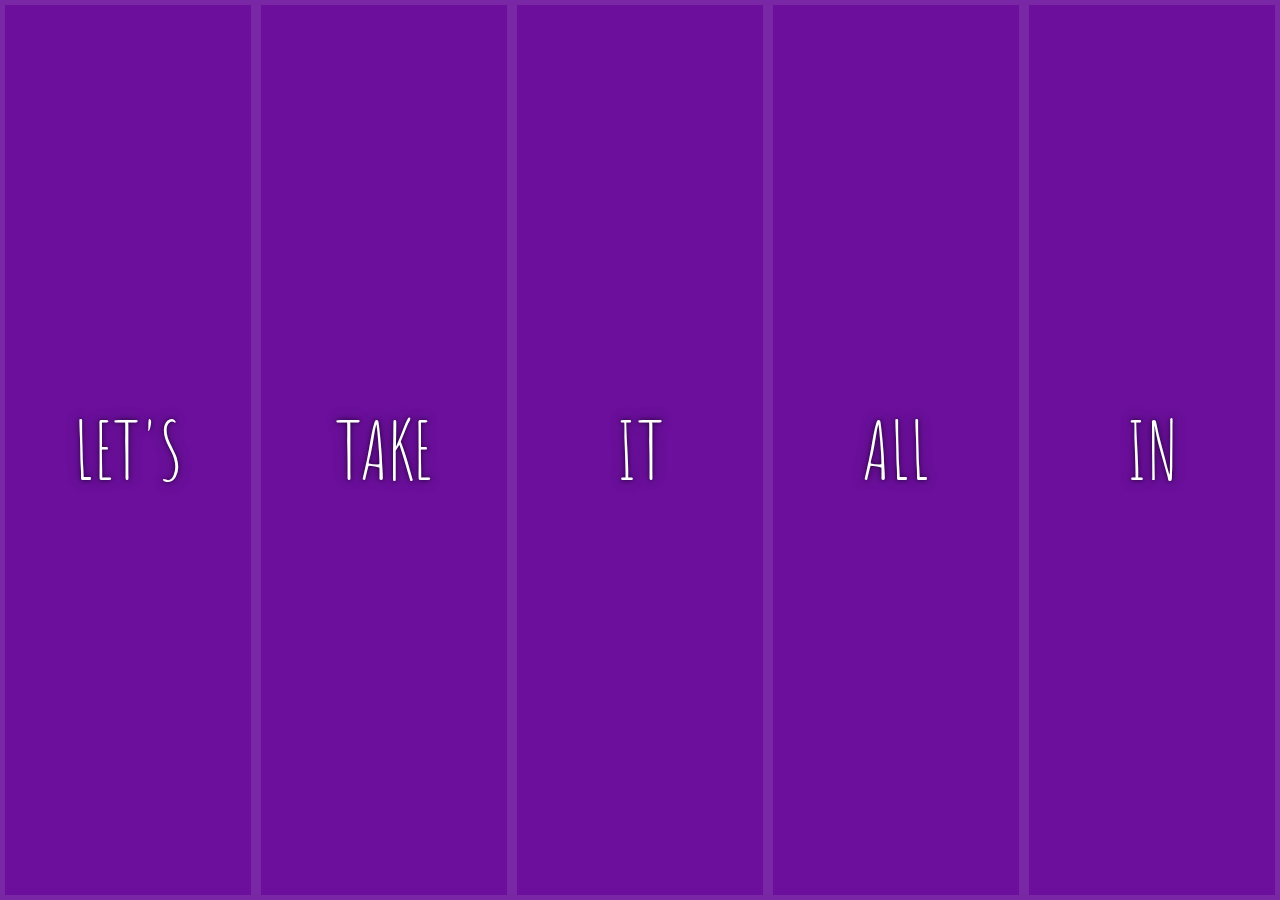
<file: flexBox/index.html>
<!DOCTYPE html>
<html lang="en">
<head>
  <meta charset="UTF-8">
  <title>Flex Panels 💪</title>
  <link href='https://fonts.googleapis.com/css?family=Amatic+SC' rel='stylesheet' type='text/css'>
</head>
<body>
  <style>
    html {
      box-sizing: border-box;
      background:#ffc600;
      font-family:'helvetica neue';
      font-size: 20px;
      font-weight: 200;
    }
    body {
      margin: 0;
    }
    *, *:before, *:after {
      box-sizing: inherit;
    }

    .panels {
      min-height:100vh;
      overflow: hidden;
      display: flex;
    }

    .panel {
      background:#6B0F9C;
      box-shadow:inset 0 0 0 5px rgba(255,255,255,0.1);
      color:white;
      text-align: center;
      align-items:center;
      /* Safari transitionend event.propertyName === flex */
      /* Chrome + FF transitionend event.propertyName === flex-grow */
      transition:
        font-size 0.7s cubic-bezier(0.61,-0.19, 0.7,-0.11),
        flex 0.7s cubic-bezier(0.61,-0.19, 0.7,-0.11),
        background 0.2s;
      font-size: 20px;
      background-size:cover;
      background-position:center;
      flex: 1;
      justify-content: center;
      align-items: center;
      display: flex;
      flex-direction: column;
    }


    .panel1 { background-image:url(https://source.unsplash.com/gYl-UtwNg_I/1500x1500); }
    .panel2 { background-image:url(https://source.unsplash.com/rFKUFzjPYiQ/1500x1500); }
    .panel3 { background-image:url(https://images.unsplash.com/photo-1465188162913-8fb5709d6d57?ixlib=rb-0.3.5&q=80&fm=jpg&crop=faces&cs=tinysrgb&w=1500&h=1500&fit=crop&s=967e8a713a4e395260793fc8c802901d); }
    .panel4 { background-image:url(https://source.unsplash.com/ITjiVXcwVng/1500x1500); }
    .panel5 { background-image:url(https://source.unsplash.com/3MNzGlQM7qs/1500x1500); }
    
    /* Flex Children*/
    .panel > * {
      margin:0;
      width: 100%;
      transition:transform 0.5s;
      flex: 1 0 auto;
      display: flex;
      justify-content: center;
      align-items: center;
    }

    .panel > *:first-child {transform: translateY(-100%);}
    .panel.open-active > *:first-child {transform: translateY(0);}
    .panel > *:last-child {transform: translateY(100%);}
    .panel.open-active > *:last-child {transform: translateY(0);}

    .panel p {
      text-transform: uppercase;
      font-family: 'Amatic SC', cursive;
      text-shadow:0 0 4px rgba(0, 0, 0, 0.72), 0 0 14px rgba(0, 0, 0, 0.45);
      font-size: 2em;
    }
    .panel p:nth-child(2) {
      font-size: 4em;
    }

    .panel.open {
      font-size:40px;
      flex: 5;
    }

  </style>


  <div class="panels">
    <div class="panel panel1">
      <p>Hey</p>
      <p>Let's</p>
      <p>Dance</p>
    </div>
    <div class="panel panel2">
      <p>Give</p>
      <p>Take</p>
      <p>Receive</p>
    </div>
    <div class="panel panel3">
      <p>Experience</p>
      <p>It</p>
      <p>Today</p>
    </div>
    <div class="panel panel4">
      <p>Give</p>
      <p>All</p>
      <p>You can</p>
    </div>
    <div class="panel panel5">
      <p>Life</p>
      <p>In</p>
      <p>Motion</p>
    </div>
  </div>

  <script>
    const panels = document.querySelectorAll('.panel');
    
    function toggleOpen(){
      this.classList.toggle('open');
    }

    function toggleActive(e){
      //console.log(e.propertyName);
      if(e.propertyName.includes('flex')){
        this.classList.toggle('open-active');
      }
      
    }

    panels.forEach(panel => panel.addEventListener('click', toggleOpen));
    panels.forEach(panel => panel.addEventListener('transitionend', toggleActive));
  </script>



</body>
</html>
</file>
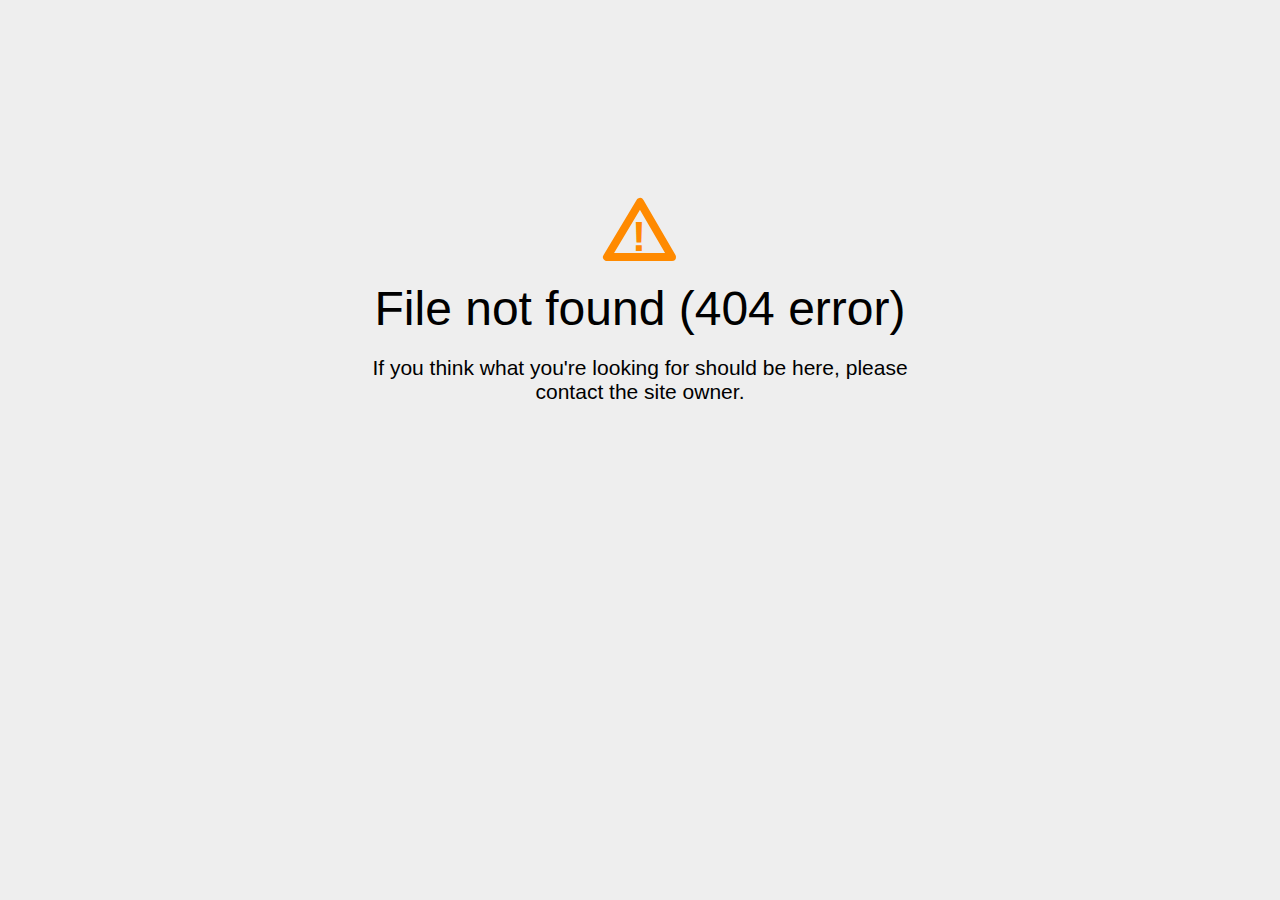
<file: fonts/glyphicons-halflings-regular-2.html>
<!DOCTYPE html>
<html>
<head>
<title>File Not Found</title>
<meta http-equiv="content-type" content="text/html; charset=utf-8" >
<meta name="viewport" content="width=device-width, initial-scale=1.0">
<style type="text/css">
body {
  background-color: #eee;
}

body, h1, p {
  font-family: "Helvetica Neue", "Segoe UI", Segoe, Helvetica, Arial, "Lucida Grande", sans-serif;
  font-weight: normal;
  margin: 0;
  padding: 0;
  text-align: center;
}

.container {
  margin-left:  auto;
  margin-right:  auto;
  margin-top: 177px;
  max-width: 1170px;
  padding-right: 15px;
  padding-left: 15px;
}

.row:before, .row:after {
  display: table;
  content: " ";
}

.col-md-6 {
  width: 50%;
}

.col-md-push-3 {
  margin-left: 25%;
}

h1 {
  font-size: 48px;
  font-weight: 300;
  margin: 0 0 20px 0;
}

.lead {
  font-size: 21px;
  font-weight: 200;
  margin-bottom: 20px;
}

p {
  margin: 0 0 10px;
}

a {
  color: #3282e6;
  text-decoration: none;
}
</style>
</head>

<body>
<div class="container text-center" id="error">
  <svg height="100" width="100">
    <polygon points="50,25 17,80 82,80" stroke-linejoin="round" style="fill:none;stroke:#ff8a00;stroke-width:8" />
    <text x="42" y="74" fill="#ff8a00" font-family="sans-serif" font-weight="900" font-size="42px">!</text>
  </svg>
 <div class="row">
    <div class="col-md-12">
      <div class="main-icon text-warning"><span class="uxicon uxicon-alert"></span></div>
        <h1>File not found (404 error)</h1>
    </div>
  </div>
  <div class="row">
    <div class="col-md-6 col-md-push-3">
      <p class="lead">If you think what you're looking for should be here, please contact the site owner.</p>
    </div>
  </div>
</div>

</body>
</html>
</file>
<file: css/themify-icons.css>
@font-face {
  font-family: 'themify';
  src: url('../fonts/themify9f24.eot?-fvbane');
  src: url('../fonts/themifyd41d.eot?#iefix-fvbane') format('embedded-opentype'),
		url('../fonts/themify9f24.woff?-fvbane') format('woff'),
		url('../fonts/themify9f24.ttf?-fvbane') format('truetype'),
		url('../fonts/themify9f24.svg?-fvbane#themify') format('svg');
  font-weight: normal;
  font-style: normal;
}

[class^="ti-"],
[class*=" ti-"] {
  font-family: 'themify';
  speak: none;
  font-style: normal;
  font-weight: normal;
  font-variant: normal;
  text-transform: none;
  line-height: 1;
  /* Better Font Rendering =========== */
  -webkit-font-smoothing: antialiased;
  -moz-osx-font-smoothing: grayscale;
}

.ti-wand:before {
  content: "\e600";
}

.ti-volume:before {
  content: "\e601";
}

.ti-user:before {
  content: "\e602";
}

.ti-unlock:before {
  content: "\e603";
}

.ti-unlink:before {
  content: "\e604";
}

.ti-trash:before {
  content: "\e605";
}

.ti-thought:before {
  content: "\e606";
}

.ti-target:before {
  content: "\e607";
}

.ti-tag:before {
  content: "\e608";
}

.ti-tablet:before {
  content: "\e609";
}

.ti-star:before {
  content: "\e60a";
}

.ti-spray:before {
  content: "\e60b";
}

.ti-signal:before {
  content: "\e60c";
}

.ti-shopping-cart:before {
  content: "\e60d";
}

.ti-shopping-cart-full:before {
  content: "\e60e";
}

.ti-settings:before {
  content: "\e60f";
}

.ti-search:before {
  content: "\e610";
}

.ti-zoom-in:before {
  content: "\e611";
}

.ti-zoom-out:before {
  content: "\e612";
}

.ti-cut:before {
  content: "\e613";
}

.ti-ruler:before {
  content: "\e614";
}

.ti-ruler-pencil:before {
  content: "\e615";
}

.ti-ruler-alt:before {
  content: "\e616";
}

.ti-bookmark:before {
  content: "\e617";
}

.ti-bookmark-alt:before {
  content: "\e618";
}

.ti-reload:before {
  content: "\e619";
}

.ti-plus:before {
  content: "\e61a";
}

.ti-pin:before {
  content: "\e61b";
}

.ti-pencil:before {
  content: "\e61c";
}

.ti-pencil-alt:before {
  content: "\e61d";
}

.ti-paint-roller:before {
  content: "\e61e";
}

.ti-paint-bucket:before {
  content: "\e61f";
}

.ti-na:before {
  content: "\e620";
}

.ti-mobile:before {
  content: "\e621";
}

.ti-minus:before {
  content: "\e622";
}

.ti-medall:before {
  content: "\e623";
}

.ti-medall-alt:before {
  content: "\e624";
}

.ti-marker:before {
  content: "\e625";
}

.ti-marker-alt:before {
  content: "\e626";
}

.ti-arrow-up:before {
  content: "\e627";
}

.ti-arrow-right:before {
  content: "\e628";
}

.ti-arrow-left:before {
  content: "\e629";
}

.ti-arrow-down:before {
  content: "\e62a";
}

.ti-lock:before {
  content: "\e62b";
}

.ti-location-arrow:before {
  content: "\e62c";
}

.ti-link:before {
  content: "\e62d";
}

.ti-layout:before {
  content: "\e62e";
}

.ti-layers:before {
  content: "\e62f";
}

.ti-layers-alt:before {
  content: "\e630";
}

.ti-key:before {
  content: "\e631";
}

.ti-import:before {
  content: "\e632";
}

.ti-image:before {
  content: "\e633";
}

.ti-heart:before {
  content: "\e634";
}

.ti-heart-broken:before {
  content: "\e635";
}

.ti-hand-stop:before {
  content: "\e636";
}

.ti-hand-open:before {
  content: "\e637";
}

.ti-hand-drag:before {
  content: "\e638";
}

.ti-folder:before {
  content: "\e639";
}

.ti-flag:before {
  content: "\e63a";
}

.ti-flag-alt:before {
  content: "\e63b";
}

.ti-flag-alt-2:before {
  content: "\e63c";
}

.ti-eye:before {
  content: "\e63d";
}

.ti-export:before {
  content: "\e63e";
}

.ti-exchange-vertical:before {
  content: "\e63f";
}

.ti-desktop:before {
  content: "\e640";
}

.ti-cup:before {
  content: "\e641";
}

.ti-crown:before {
  content: "\e642";
}

.ti-comments:before {
  content: "\e643";
}

.ti-comment:before {
  content: "\e644";
}

.ti-comment-alt:before {
  content: "\e645";
}

.ti-close:before {
  content: "\e646";
}

.ti-clip:before {
  content: "\e647";
}

.ti-angle-up:before {
  content: "\e648";
}

.ti-angle-right:before {
  content: "\e649";
}

.ti-angle-left:before {
  content: "\e64a";
}

.ti-angle-down:before {
  content: "\e64b";
}

.ti-check:before {
  content: "\e64c";
}

.ti-check-box:before {
  content: "\e64d";
}

.ti-camera:before {
  content: "\e64e";
}

.ti-announcement:before {
  content: "\e64f";
}

.ti-brush:before {
  content: "\e650";
}

.ti-briefcase:before {
  content: "\e651";
}

.ti-bolt:before {
  content: "\e652";
}

.ti-bolt-alt:before {
  content: "\e653";
}

.ti-blackboard:before {
  content: "\e654";
}

.ti-bag:before {
  content: "\e655";
}

.ti-move:before {
  content: "\e656";
}

.ti-arrows-vertical:before {
  content: "\e657";
}

.ti-arrows-horizontal:before {
  content: "\e658";
}

.ti-fullscreen:before {
  content: "\e659";
}

.ti-arrow-top-right:before {
  content: "\e65a";
}

.ti-arrow-top-left:before {
  content: "\e65b";
}

.ti-arrow-circle-up:before {
  content: "\e65c";
}

.ti-arrow-circle-right:before {
  content: "\e65d";
}

.ti-arrow-circle-left:before {
  content: "\e65e";
}

.ti-arrow-circle-down:before {
  content: "\e65f";
}

.ti-angle-double-up:before {
  content: "\e660";
}

.ti-angle-double-right:before {
  content: "\e661";
}

.ti-angle-double-left:before {
  content: "\e662";
}

.ti-angle-double-down:before {
  content: "\e663";
}

.ti-zip:before {
  content: "\e664";
}

.ti-world:before {
  content: "\e665";
}

.ti-wheelchair:before {
  content: "\e666";
}

.ti-view-list:before {
  content: "\e667";
}

.ti-view-list-alt:before {
  content: "\e668";
}

.ti-view-grid:before {
  content: "\e669";
}

.ti-uppercase:before {
  content: "\e66a";
}

.ti-upload:before {
  content: "\e66b";
}

.ti-underline:before {
  content: "\e66c";
}

.ti-truck:before {
  content: "\e66d";
}

.ti-timer:before {
  content: "\e66e";
}

.ti-ticket:before {
  content: "\e66f";
}

.ti-thumb-up:before {
  content: "\e670";
}

.ti-thumb-down:before {
  content: "\e671";
}

.ti-text:before {
  content: "\e672";
}

.ti-stats-up:before {
  content: "\e673";
}

.ti-stats-down:before {
  content: "\e674";
}

.ti-split-v:before {
  content: "\e675";
}

.ti-split-h:before {
  content: "\e676";
}

.ti-smallcap:before {
  content: "\e677";
}

.ti-shine:before {
  content: "\e678";
}

.ti-shift-right:before {
  content: "\e679";
}

.ti-shift-left:before {
  content: "\e67a";
}

.ti-shield:before {
  content: "\e67b";
}

.ti-notepad:before {
  content: "\e67c";
}

.ti-server:before {
  content: "\e67d";
}

.ti-quote-right:before {
  content: "\e67e";
}

.ti-quote-left:before {
  content: "\e67f";
}

.ti-pulse:before {
  content: "\e680";
}

.ti-printer:before {
  content: "\e681";
}

.ti-power-off:before {
  content: "\e682";
}

.ti-plug:before {
  content: "\e683";
}

.ti-pie-chart:before {
  content: "\e684";
}

.ti-paragraph:before {
  content: "\e685";
}

.ti-panel:before {
  content: "\e686";
}

.ti-package:before {
  content: "\e687";
}

.ti-music:before {
  content: "\e688";
}

.ti-music-alt:before {
  content: "\e689";
}

.ti-mouse:before {
  content: "\e68a";
}

.ti-mouse-alt:before {
  content: "\e68b";
}

.ti-money:before {
  content: "\e68c";
}

.ti-microphone:before {
  content: "\e68d";
}

.ti-menu:before {
  content: "\e68e";
}

.ti-menu-alt:before {
  content: "\e68f";
}

.ti-map:before {
  content: "\e690";
}

.ti-map-alt:before {
  content: "\e691";
}

.ti-loop:before {
  content: "\e692";
}

.ti-location-pin:before {
  content: "\e693";
}

.ti-list:before {
  content: "\e694";
}

.ti-light-bulb:before {
  content: "\e695";
}

.ti-Italic:before {
  content: "\e696";
}

.ti-info:before {
  content: "\e697";
}

.ti-infinite:before {
  content: "\e698";
}

.ti-id-badge:before {
  content: "\e699";
}

.ti-hummer:before {
  content: "\e69a";
}

.ti-home:before {
  content: "\e69b";
}

.ti-help:before {
  content: "\e69c";
}

.ti-headphone:before {
  content: "\e69d";
}

.ti-harddrives:before {
  content: "\e69e";
}

.ti-harddrive:before {
  content: "\e69f";
}

.ti-gift:before {
  content: "\e6a0";
}

.ti-game:before {
  content: "\e6a1";
}

.ti-filter:before {
  content: "\e6a2";
}

.ti-files:before {
  content: "\e6a3";
}

.ti-file:before {
  content: "\e6a4";
}

.ti-eraser:before {
  content: "\e6a5";
}

.ti-envelope:before {
  content: "\e6a6";
}

.ti-download:before {
  content: "\e6a7";
}

.ti-direction:before {
  content: "\e6a8";
}

.ti-direction-alt:before {
  content: "\e6a9";
}

.ti-dashboard:before {
  content: "\e6aa";
}

.ti-control-stop:before {
  content: "\e6ab";
}

.ti-control-shuffle:before {
  content: "\e6ac";
}

.ti-control-play:before {
  content: "\e6ad";
}

.ti-control-pause:before {
  content: "\e6ae";
}

.ti-control-forward:before {
  content: "\e6af";
}

.ti-control-backward:before {
  content: "\e6b0";
}

.ti-cloud:before {
  content: "\e6b1";
}

.ti-cloud-up:before {
  content: "\e6b2";
}

.ti-cloud-down:before {
  content: "\e6b3";
}

.ti-clipboard:before {
  content: "\e6b4";
}

.ti-car:before {
  content: "\e6b5";
}

.ti-calendar:before {
  content: "\e6b6";
}

.ti-book:before {
  content: "\e6b7";
}

.ti-bell:before {
  content: "\e6b8";
}

.ti-basketball:before {
  content: "\e6b9";
}

.ti-bar-chart:before {
  content: "\e6ba";
}

.ti-bar-chart-alt:before {
  content: "\e6bb";
}

.ti-back-right:before {
  content: "\e6bc";
}

.ti-back-left:before {
  content: "\e6bd";
}

.ti-arrows-corner:before {
  content: "\e6be";
}

.ti-archive:before {
  content: "\e6bf";
}

.ti-anchor:before {
  content: "\e6c0";
}

.ti-align-right:before {
  content: "\e6c1";
}

.ti-align-left:before {
  content: "\e6c2";
}

.ti-align-justify:before {
  content: "\e6c3";
}

.ti-align-center:before {
  content: "\e6c4";
}

.ti-alert:before {
  content: "\e6c5";
}

.ti-alarm-clock:before {
  content: "\e6c6";
}

.ti-agenda:before {
  content: "\e6c7";
}

.ti-write:before {
  content: "\e6c8";
}

.ti-window:before {
  content: "\e6c9";
}

.ti-widgetized:before {
  content: "\e6ca";
}

.ti-widget:before {
  content: "\e6cb";
}

.ti-widget-alt:before {
  content: "\e6cc";
}

.ti-wallet:before {
  content: "\e6cd";
}

.ti-video-clapper:before {
  content: "\e6ce";
}

.ti-video-camera:before {
  content: "\e6cf";
}

.ti-vector:before {
  content: "\e6d0";
}

.ti-themify-logo:before {
  content: "\e6d1";
}

.ti-themify-favicon:before {
  content: "\e6d2";
}

.ti-themify-favicon-alt:before {
  content: "\e6d3";
}

.ti-support:before {
  content: "\e6d4";
}

.ti-stamp:before {
  content: "\e6d5";
}

.ti-split-v-alt:before {
  content: "\e6d6";
}

.ti-slice:before {
  content: "\e6d7";
}

.ti-shortcode:before {
  content: "\e6d8";
}

.ti-shift-right-alt:before {
  content: "\e6d9";
}

.ti-shift-left-alt:before {
  content: "\e6da";
}

.ti-ruler-alt-2:before {
  content: "\e6db";
}

.ti-receipt:before {
  content: "\e6dc";
}

.ti-pin2:before {
  content: "\e6dd";
}

.ti-pin-alt:before {
  content: "\e6de";
}

.ti-pencil-alt2:before {
  content: "\e6df";
}

.ti-palette:before {
  content: "\e6e0";
}

.ti-more:before {
  content: "\e6e1";
}

.ti-more-alt:before {
  content: "\e6e2";
}

.ti-microphone-alt:before {
  content: "\e6e3";
}

.ti-magnet:before {
  content: "\e6e4";
}

.ti-line-double:before {
  content: "\e6e5";
}

.ti-line-dotted:before {
  content: "\e6e6";
}

.ti-line-dashed:before {
  content: "\e6e7";
}

.ti-layout-width-full:before {
  content: "\e6e8";
}

.ti-layout-width-default:before {
  content: "\e6e9";
}

.ti-layout-width-default-alt:before {
  content: "\e6ea";
}

.ti-layout-tab:before {
  content: "\e6eb";
}

.ti-layout-tab-window:before {
  content: "\e6ec";
}

.ti-layout-tab-v:before {
  content: "\e6ed";
}

.ti-layout-tab-min:before {
  content: "\e6ee";
}

.ti-layout-slider:before {
  content: "\e6ef";
}

.ti-layout-slider-alt:before {
  content: "\e6f0";
}

.ti-layout-sidebar-right:before {
  content: "\e6f1";
}

.ti-layout-sidebar-none:before {
  content: "\e6f2";
}

.ti-layout-sidebar-left:before {
  content: "\e6f3";
}

.ti-layout-placeholder:before {
  content: "\e6f4";
}

.ti-layout-menu:before {
  content: "\e6f5";
}

.ti-layout-menu-v:before {
  content: "\e6f6";
}

.ti-layout-menu-separated:before {
  content: "\e6f7";
}

.ti-layout-menu-full:before {
  content: "\e6f8";
}

.ti-layout-media-right-alt:before {
  content: "\e6f9";
}

.ti-layout-media-right:before {
  content: "\e6fa";
}

.ti-layout-media-overlay:before {
  content: "\e6fb";
}

.ti-layout-media-overlay-alt:before {
  content: "\e6fc";
}

.ti-layout-media-overlay-alt-2:before {
  content: "\e6fd";
}

.ti-layout-media-left-alt:before {
  content: "\e6fe";
}

.ti-layout-media-left:before {
  content: "\e6ff";
}

.ti-layout-media-center-alt:before {
  content: "\e700";
}

.ti-layout-media-center:before {
  content: "\e701";
}

.ti-layout-list-thumb:before {
  content: "\e702";
}

.ti-layout-list-thumb-alt:before {
  content: "\e703";
}

.ti-layout-list-post:before {
  content: "\e704";
}

.ti-layout-list-large-image:before {
  content: "\e705";
}

.ti-layout-line-solid:before {
  content: "\e706";
}

.ti-layout-grid4:before {
  content: "\e707";
}

.ti-layout-grid3:before {
  content: "\e708";
}

.ti-layout-grid2:before {
  content: "\e709";
}

.ti-layout-grid2-thumb:before {
  content: "\e70a";
}

.ti-layout-cta-right:before {
  content: "\e70b";
}

.ti-layout-cta-left:before {
  content: "\e70c";
}

.ti-layout-cta-center:before {
  content: "\e70d";
}

.ti-layout-cta-btn-right:before {
  content: "\e70e";
}

.ti-layout-cta-btn-left:before {
  content: "\e70f";
}

.ti-layout-column4:before {
  content: "\e710";
}

.ti-layout-column3:before {
  content: "\e711";
}

.ti-layout-column2:before {
  content: "\e712";
}

.ti-layout-accordion-separated:before {
  content: "\e713";
}

.ti-layout-accordion-merged:before {
  content: "\e714";
}

.ti-layout-accordion-list:before {
  content: "\e715";
}

.ti-ink-pen:before {
  content: "\e716";
}

.ti-info-alt:before {
  content: "\e717";
}

.ti-help-alt:before {
  content: "\e718";
}

.ti-headphone-alt:before {
  content: "\e719";
}

.ti-hand-point-up:before {
  content: "\e71a";
}

.ti-hand-point-right:before {
  content: "\e71b";
}

.ti-hand-point-left:before {
  content: "\e71c";
}

.ti-hand-point-down:before {
  content: "\e71d";
}

.ti-gallery:before {
  content: "\e71e";
}

.ti-face-smile:before {
  content: "\e71f";
}

.ti-face-sad:before {
  content: "\e720";
}

.ti-credit-card:before {
  content: "\e721";
}

.ti-control-skip-forward:before {
  content: "\e722";
}

.ti-control-skip-backward:before {
  content: "\e723";
}

.ti-control-record:before {
  content: "\e724";
}

.ti-control-eject:before {
  content: "\e725";
}

.ti-comments-smiley:before {
  content: "\e726";
}

.ti-brush-alt:before {
  content: "\e727";
}

.ti-youtube:before {
  content: "\e728";
}

.ti-vimeo:before {
  content: "\e729";
}

.ti-twitter:before {
  content: "\e72a";
}

.ti-time:before {
  content: "\e72b";
}

.ti-tumblr:before {
  content: "\e72c";
}

.ti-skype:before {
  content: "\e72d";
}

.ti-share:before {
  content: "\e72e";
}

.ti-share-alt:before {
  content: "\e72f";
}

.ti-rocket:before {
  content: "\e730";
}

.ti-pinterest:before {
  content: "\e731";
}

.ti-new-window:before {
  content: "\e732";
}

.ti-microsoft:before {
  content: "\e733";
}

.ti-list-ol:before {
  content: "\e734";
}

.ti-linkedin:before {
  content: "\e735";
}

.ti-layout-sidebar-2:before {
  content: "\e736";
}

.ti-layout-grid4-alt:before {
  content: "\e737";
}

.ti-layout-grid3-alt:before {
  content: "\e738";
}

.ti-layout-grid2-alt:before {
  content: "\e739";
}

.ti-layout-column4-alt:before {
  content: "\e73a";
}

.ti-layout-column3-alt:before {
  content: "\e73b";
}

.ti-layout-column2-alt:before {
  content: "\e73c";
}

.ti-instagram:before {
  content: "\e73d";
}

.ti-google:before {
  content: "\e73e";
}

.ti-github:before {
  content: "\e73f";
}

.ti-flickr:before {
  content: "\e740";
}

.ti-facebook:before {
  content: "\e741";
}

.ti-dropbox:before {
  content: "\e742";
}

.ti-dribbble:before {
  content: "\e743";
}

.ti-apple:before {
  content: "\e744";
}

.ti-android:before {
  content: "\e745";
}

.ti-save:before {
  content: "\e746";
}

.ti-save-alt:before {
  content: "\e747";
}

.ti-yahoo:before {
  content: "\e748";
}

.ti-wordpress:before {
  content: "\e749";
}

.ti-vimeo-alt:before {
  content: "\e74a";
}

.ti-twitter-alt:before {
  content: "\e74b";
}

.ti-tumblr-alt:before {
  content: "\e74c";
}

.ti-trello:before {
  content: "\e74d";
}

.ti-stack-overflow:before {
  content: "\e74e";
}

.ti-soundcloud:before {
  content: "\e74f";
}

.ti-sharethis:before {
  content: "\e750";
}

.ti-sharethis-alt:before {
  content: "\e751";
}

.ti-reddit:before {
  content: "\e752";
}

.ti-pinterest-alt:before {
  content: "\e753";
}

.ti-microsoft-alt:before {
  content: "\e754";
}

.ti-linux:before {
  content: "\e755";
}

.ti-jsfiddle:before {
  content: "\e756";
}

.ti-joomla:before {
  content: "\e757";
}

.ti-html5:before {
  content: "\e758";
}

.ti-flickr-alt:before {
  content: "\e759";
}

.ti-email:before {
  content: "\e75a";
}

.ti-drupal:before {
  content: "\e75b";
}

.ti-dropbox-alt:before {
  content: "\e75c";
}

.ti-css3:before {
  content: "\e75d";
}

.ti-rss:before {
  content: "\e75e";
}

.ti-rss-alt:before {
  content: "\e75f";
}
</file>
<file: vendors/linear-icon/style.css>
@font-face {
	font-family: 'Linearicons-Free';
	src:url('fonts/Linearicons-Free54e9.eot?w118d');
	src:url('fonts/Linearicons-Freed41d.eot?#iefixw118d') format('embedded-opentype'),
		url('fonts/Linearicons-Free54e9.html?w118d') format('woff2'),
		url('fonts/Linearicons-Free54e9.woff?w118d') format('woff'),
		url('fonts/Linearicons-Free54e9.ttf?w118d') format('truetype'),
		url('fonts/Linearicons-Free54e9.svg?w118d#Linearicons-Free') format('svg');
	font-weight: normal;
	font-style: normal;
}

.lnr {
	font-family: 'Linearicons-Free';
	speak: none;
	font-style: normal;
	font-weight: normal;
	font-variant: normal;
	text-transform: none;
	line-height: 1;

	/* Better Font Rendering =========== */
	-webkit-font-smoothing: antialiased;
	-moz-osx-font-smoothing: grayscale;
}

.lnr-home:before {
	content: "\e800";
}
.lnr-apartment:before {
	content: "\e801";
}
.lnr-pencil:before {
	content: "\e802";
}
.lnr-magic-wand:before {
	content: "\e803";
}
.lnr-drop:before {
	content: "\e804";
}
.lnr-lighter:before {
	content: "\e805";
}
.lnr-poop:before {
	content: "\e806";
}
.lnr-sun:before {
	content: "\e807";
}
.lnr-moon:before {
	content: "\e808";
}
.lnr-cloud:before {
	content: "\e809";
}
.lnr-cloud-upload:before {
	content: "\e80a";
}
.lnr-cloud-download:before {
	content: "\e80b";
}
.lnr-cloud-sync:before {
	content: "\e80c";
}
.lnr-cloud-check:before {
	content: "\e80d";
}
.lnr-database:before {
	content: "\e80e";
}
.lnr-lock:before {
	content: "\e80f";
}
.lnr-cog:before {
	content: "\e810";
}
.lnr-trash:before {
	content: "\e811";
}
.lnr-dice:before {
	content: "\e812";
}
.lnr-heart:before {
	content: "\e813";
}
.lnr-star:before {
	content: "\e814";
}
.lnr-star-half:before {
	content: "\e815";
}
.lnr-star-empty:before {
	content: "\e816";
}
.lnr-flag:before {
	content: "\e817";
}
.lnr-envelope:before {
	content: "\e818";
}
.lnr-paperclip:before {
	content: "\e819";
}
.lnr-inbox:before {
	content: "\e81a";
}
.lnr-eye:before {
	content: "\e81b";
}
.lnr-printer:before {
	content: "\e81c";
}
.lnr-file-empty:before {
	content: "\e81d";
}
.lnr-file-add:before {
	content: "\e81e";
}
.lnr-enter:before {
	content: "\e81f";
}
.lnr-exit:before {
	content: "\e820";
}
.lnr-graduation-hat:before {
	content: "\e821";
}
.lnr-license:before {
	content: "\e822";
}
.lnr-music-note:before {
	content: "\e823";
}
.lnr-film-play:before {
	content: "\e824";
}
.lnr-camera-video:before {
	content: "\e825";
}
.lnr-camera:before {
	content: "\e826";
}
.lnr-picture:before {
	content: "\e827";
}
.lnr-book:before {
	content: "\e828";
}
.lnr-bookmark:before {
	content: "\e829";
}
.lnr-user:before {
	content: "\e82a";
}
.lnr-users:before {
	content: "\e82b";
}
.lnr-shirt:before {
	content: "\e82c";
}
.lnr-store:before {
	content: "\e82d";
}
.lnr-cart:before {
	content: "\e82e";
}
.lnr-tag:before {
	content: "\e82f";
}
.lnr-phone-handset:before {
	content: "\e830";
}
.lnr-phone:before {
	content: "\e831";
}
.lnr-pushpin:before {
	content: "\e832";
}
.lnr-map-marker:before {
	content: "\e833";
}
.lnr-map:before {
	content: "\e834";
}
.lnr-location:before {
	content: "\e835";
}
.lnr-calendar-full:before {
	content: "\e836";
}
.lnr-keyboard:before {
	content: "\e837";
}
.lnr-spell-check:before {
	content: "\e838";
}
.lnr-screen:before {
	content: "\e839";
}
.lnr-smartphone:before {
	content: "\e83a";
}
.lnr-tablet:before {
	content: "\e83b";
}
.lnr-laptop:before {
	content: "\e83c";
}
.lnr-laptop-phone:before {
	content: "\e83d";
}
.lnr-power-switch:before {
	content: "\e83e";
}
.lnr-bubble:before {
	content: "\e83f";
}
.lnr-heart-pulse:before {
	content: "\e840";
}
.lnr-construction:before {
	content: "\e841";
}
.lnr-pie-chart:before {
	content: "\e842";
}
.lnr-chart-bars:before {
	content: "\e843";
}
.lnr-gift:before {
	content: "\e844";
}
.lnr-diamond:before {
	content: "\e845";
}
.lnr-linearicons:before {
	content: "\e846";
}
.lnr-dinner:before {
	content: "\e847";
}
.lnr-coffee-cup:before {
	content: "\e848";
}
.lnr-leaf:before {
	content: "\e849";
}
.lnr-paw:before {
	content: "\e84a";
}
.lnr-rocket:before {
	content: "\e84b";
}
.lnr-briefcase:before {
	content: "\e84c";
}
.lnr-bus:before {
	content: "\e84d";
}
.lnr-car:before {
	content: "\e84e";
}
.lnr-train:before {
	content: "\e84f";
}
.lnr-bicycle:before {
	content: "\e850";
}
.lnr-wheelchair:before {
	content: "\e851";
}
.lnr-select:before {
	content: "\e852";
}
.lnr-earth:before {
	content: "\e853";
}
.lnr-smile:before {
	content: "\e854";
}
.lnr-sad:before {
	content: "\e855";
}
.lnr-neutral:before {
	content: "\e856";
}
.lnr-mustache:before {
	content: "\e857";
}
.lnr-alarm:before {
	content: "\e858";
}
.lnr-bullhorn:before {
	content: "\e859";
}
.lnr-volume-high:before {
	content: "\e85a";
}
.lnr-volume-medium:before {
	content: "\e85b";
}
.lnr-volume-low:before {
	content: "\e85c";
}
.lnr-volume:before {
	content: "\e85d";
}
.lnr-mic:before {
	content: "\e85e";
}
.lnr-hourglass:before {
	content: "\e85f";
}
.lnr-undo:before {
	content: "\e860";
}
.lnr-redo:before {
	content: "\e861";
}
.lnr-sync:before {
	content: "\e862";
}
.lnr-history:before {
	content: "\e863";
}
.lnr-clock:before {
	content: "\e864";
}
.lnr-download:before {
	content: "\e865";
}
.lnr-upload:before {
	content: "\e866";
}
.lnr-enter-down:before {
	content: "\e867";
}
.lnr-exit-up:before {
	content: "\e868";
}
.lnr-bug:before {
	content: "\e869";
}
.lnr-code:before {
	content: "\e86a";
}
.lnr-link:before {
	content: "\e86b";
}
.lnr-unlink:before {
	content: "\e86c";
}
.lnr-thumbs-up:before {
	content: "\e86d";
}
.lnr-thumbs-down:before {
	content: "\e86e";
}
.lnr-magnifier:before {
	content: "\e86f";
}
.lnr-cross:before {
	content: "\e870";
}
.lnr-menu:before {
	content: "\e871";
}
.lnr-list:before {
	content: "\e872";
}
.lnr-chevron-up:before {
	content: "\e873";
}
.lnr-chevron-down:before {
	content: "\e874";
}
.lnr-chevron-left:before {
	content: "\e875";
}
.lnr-chevron-right:before {
	content: "\e876";
}
.lnr-arrow-up:before {
	content: "\e877";
}
.lnr-arrow-down:before {
	content: "\e878";
}
.lnr-arrow-left:before {
	content: "\e879";
}
.lnr-arrow-right:before {
	content: "\e87a";
}
.lnr-move:before {
	content: "\e87b";
}
.lnr-warning:before {
	content: "\e87c";
}
.lnr-question-circle:before {
	content: "\e87d";
}
.lnr-menu-circle:before {
	content: "\e87e";
}
.lnr-checkmark-circle:before {
	content: "\e87f";
}
.lnr-cross-circle:before {
	content: "\e880";
}
.lnr-plus-circle:before {
	content: "\e881";
}
.lnr-circle-minus:before {
	content: "\e882";
}
.lnr-arrow-up-circle:before {
	content: "\e883";
}
.lnr-arrow-down-circle:before {
	content: "\e884";
}
.lnr-arrow-left-circle:before {
	content: "\e885";
}
.lnr-arrow-right-circle:before {
	content: "\e886";
}
.lnr-chevron-up-circle:before {
	content: "\e887";
}
.lnr-chevron-down-circle:before {
	content: "\e888";
}
.lnr-chevron-left-circle:before {
	content: "\e889";
}
.lnr-chevron-right-circle:before {
	content: "\e88a";
}
.lnr-crop:before {
	content: "\e88b";
}
.lnr-frame-expand:before {
	content: "\e88c";
}
.lnr-frame-contract:before {
	content: "\e88d";
}
.lnr-layers:before {
	content: "\e88e";
}
.lnr-funnel:before {
	content: "\e88f";
}
.lnr-text-format:before {
	content: "\e890";
}
.lnr-text-format-remove:before {
	content: "\e891";
}
.lnr-text-size:before {
	content: "\e892";
}
.lnr-bold:before {
	content: "\e893";
}
.lnr-italic:before {
	content: "\e894";
}
.lnr-underline:before {
	content: "\e895";
}
.lnr-strikethrough:before {
	content: "\e896";
}
.lnr-highlight:before {
	content: "\e897";
}
.lnr-text-align-left:before {
	content: "\e898";
}
.lnr-text-align-center:before {
	content: "\e899";
}
.lnr-text-align-right:before {
	content: "\e89a";
}
.lnr-text-align-justify:before {
	content: "\e89b";
}
.lnr-line-spacing:before {
	content: "\e89c";
}
.lnr-indent-increase:before {
	content: "\e89d";
}
.lnr-indent-decrease:before {
	content: "\e89e";
}
.lnr-pilcrow:before {
	content: "\e89f";
}
.lnr-direction-ltr:before {
	content: "\e8a0";
}
.lnr-direction-rtl:before {
	content: "\e8a1";
}
.lnr-page-break:before {
	content: "\e8a2";
}
.lnr-sort-alpha-asc:before {
	content: "\e8a3";
}
.lnr-sort-amount-asc:before {
	content: "\e8a4";
}
.lnr-hand:before {
	content: "\e8a5";
}
.lnr-pointer-up:before {
	content: "\e8a6";
}
.lnr-pointer-right:before {
	content: "\e8a7";
}
.lnr-pointer-down:before {
	content: "\e8a8";
}
.lnr-pointer-left:before {
	content: "\e8a9";
}
</file>
<file: css/style.css>
/*====================================================*/
/*----------------------------------------------------
@File: Default Styles
@Author: Md. Shahadat Hussain
@URL: https://themeforest.net/user/droitthemes

This file contains the styling for the actual theme, this
is the file you need to edit to change the look of the
theme.
---------------------------------------------------- */
/*=====================================================================
@Template Name: Smith
@Author: Md. Shahadat Hussain
@Developed By: Rony
@Developer URL: https://themeforest.net/user/droitthemes

@Default Styles

Table of Content:
01/ variables
02/ predefine
03/ header
04/ slider
05/ about
06/ scroll
07/ portfolio
08/ services
09/ blog
10/ contact
11/ footer 
=====================================================================*/
/*-------- fonts --------*/
@import url("https://fonts.googleapis.com/css?family=Open+Sans:300,400,600,700|Poppins:300,400,500,600,700");
@import url("https://fonts.googleapis.com/css?family=Dancing+Script:400,700");
/*========== color variables ==========*/
/*====================================================*/
/*====================================================*/
.profile-photo {
  widows: 233px;
  height: 233px;
}

.p0 {
  padding: 0px;
}

ul {
  list-style: none;
  margin: 0px;
  padding: 0px;
}

a {
  text-decoration: none;
}
a:hover, a:focus {
  text-decoration: none;
}

.row.m0 {
  margin: 0px;
}

body, p, h1, h2, h3, h4, h5, h6 {
  margin: 0px;
  padding: 0px;
  font-family: "Poppins", sans-serif;
}

body {
  font: 400 15px/30px "Poppins", sans-serif;
  letter-spacing: 0px;
  color: #777777;
}

a, .btn, button {
  text-decoration: none;
  outline: none;
}
a:hover, a:focus, .btn:hover, .btn:focus, button:hover, button:focus {
  text-decoration: none;
  outline: none;
}

.btn:focus, .btn:active:focus, .btn.active:focus, .btn.focus, .btn:active.focus, .btn.active.focus {
  outline: none;
  box-shadow: none;
}

section, footer {
  overflow: hidden;
}
section.row, footer.row {
  margin: 0;
}

section.active {
  height: 100% !important;
  max-height: 100%;
  overflow-y: scroll;
}

.sec-pad {
  padding-top: 111px;
  padding-bottom: 114px;
}

.sec-title {
  text-align: right;
  padding-right: 39px;
}
.sec-title h2 {
  font: 500 23px "Poppins", sans-serif;
  letter-spacing: 2.3px;
  text-transform: uppercase;
  color: #666666;
  position: relative;
  padding-top: 24px;
  line-height: 30px;
  padding-bottom: 5px;
}
.sec-title h2:before {
  content: "";
  width: 50px;
  height: 5px;
  position: absolute;
  top: 0;
  right: 0;
  background: #f1b200;
}
.sec-title h6 {
  font: 400 17px "Open Sans", sans-serif;
  font-style: italic;
  color: #999;
}
@media (min-width: 1200px) {
  .sec-title h6 {
    margin-left: -300px;
  }
}

.sec-title2 {
  padding-bottom: 49px;
}
.sec-title2 h2 {
  font: 500 25px "Poppins", sans-serif;
  color: #454646;
  letter-spacing: 1px;
  position: relative;
  text-transform: uppercase;
  padding-bottom: 5px;
}
.sec-title2 h2:before {
  content: '';
  width: 60px;
  height: 2px;
  background: #f1b200;
  position: absolute;
  bottom: 0;
  left: 0;
}
.sec-title2 h6 {
  font: 400 17px "Open Sans", sans-serif;
  font-style: italic;
  color: #999;
  padding-top: 15px;
}

.title {
  font: 500 16px "Poppins", sans-serif;
  color: #555;
  text-transform: uppercase;
  transition: all 0.4s linear;
  cursor: pointer;
}
.title:hover {
  color: #f1b200;
}

.section-title {
  max-width: 610px;
  margin: 0 auto 60px;
  text-align: center;
}
.section-title h2 {
  font: 600 30px/45px "Poppins", sans-serif;
  color: #191b1d;
  letter-spacing: 0.40px;
  text-transform: uppercase;
  position: relative;
  padding-bottom: 17px;
}
.section-title h2:before {
  content: "";
  width: 60px;
  height: 2px;
  position: absolute;
  bottom: 0;
  left: 50%;
  transform: translateX(-50%);
  background: #f1b200;
}
.section-title p {
  font: 400 15px/28px "Poppins", sans-serif;
  color: #706b6b;
  padding-top: 22px;
}

.sec-title.dk h2 {
  color: #999;
}
.sec-title.dk h6 {
  color: #666;
}

.sec-title3 {
  margin-bottom: 63px;
  text-align: center;
}
.sec-title3 h2 {
  font: 500 24px "Poppins", sans-serif;
  color: #666666;
  letter-spacing: 2.3px;
  text-transform: uppercase;
  position: relative;
  padding-bottom: 12px;
  margin-bottom: 15px;
  z-index: 1;
}
.sec-title3 h2:before {
  content: "";
  width: 60px;
  height: 2px;
  position: absolute;
  bottom: 0;
  left: 50%;
  transform: translateX(-50%);
  background: #f1b200;
}
.sec-title3 h2:after {
  content: attr(data-line);
  width: 100%;
  font-size: 330px;
  top: -7px;
  color: rgba(102, 102, 102, 0.025);
  font-weight: 700;
  position: absolute;
  left: 0px;
  font-family: "Poppins", sans-serif;
  line-height: 0px;
  z-index: -1;
}
.sec-title3 p {
  font: 400 18px "Open Sans", sans-serif;
  color: #999999;
}
.sec-title3.sec-left {
  text-align: left;
}
.sec-title3.sec-left h2:before {
  left: 0;
  transform: translateX(0);
}
.sec-title3.sec-left h2:after {
  left: -11px;
}
.sec-title3.sec-right {
  text-align: right;
}
.sec-title3.sec-right h2:before {
  right: 0;
  transform: translateX(0);
  left: auto;
}
.sec-title3.sec-right h2:after {
  left: auto;
  right: -20px;
}
.sec-title3.sec-right p {
  color: #999999;
}
.sec-title3.sec-right.white-color h2 {
  color: #fff;
}
.sec-title3.sec-right.white-color h2:before {
  background: #fff;
}
.sec-title3.sec-right.white-color h2:after {
  color: rgba(255, 255, 255, 0.05);
}
.sec-title3.sec-right.white-color p {
  color: #fff;
}

.bg-c {
  background: #fdfdfd;
}

.sec-title3.dk-color h2 {
  color: #999;
}
.sec-title3.dk-color h2:after {
  color: rgba(102, 102, 102, 0.07);
}
.sec-title3.dk-color p {
  color: #666;
}

/*====================================================*/
/*====================================================*/
/*=========== pre-loader css =============*/
.loader-container {
  position: fixed;
  float: left;
  top: 0;
  width: 100%;
  height: 100%;
  bottom: 0;
  background: #2d2e2e;
  z-index: 999999;
}

.loader-container .loader {
  position: absolute;
  top: 50%;
  left: 50%;
  transform: translate(-50%, -50%);
  margin: auto;
}

#mask {
  width: 200px;
  height: 200px;
  line-height: 200px;
  margin: 0 auto;
  text-align: center;
}
#mask svg {
  width: 64px;
  height: 76px;
}
#mask svg .preloader-path {
  stroke-linejoin: round;
  fill: none;
  stroke: #f1b200;
  stroke-width: 1;
  stroke-dasharray: 70 32;
  -webkit-animation: preloader 1s infinite ease;
  animation: preloader 1s infinite ease;
}

@-webkit-keyframes preloader {
  from {
    stroke-width: 0;
    stroke-dashoffset: 0;
  }

  to {
    stroke-width: 1;
    stroke-dashoffset: 102px;
  }
}
@keyframes preloader {
  from {
    stroke-width: 0;
    stroke-dashoffset: 0;
  }

  to {
    stroke-width: 1;
    stroke-dashoffset: 102px;
  }
}
/*============ Start header area css ===============*/
@media (min-width: 768px) {
  .navbar-toggle {
    display: block;
  }

  .navbar-header {
    float: none;
  }

  .header-logo {
    float: left;
  }
}
.navbar {
  margin: 0px;
  box-shadow: none;
  border: 0px;
  background: transparent;
  border-radius: 0px;
  padding: 0px 25px;
  transition: all 0.2s ease;
  z-index: 99;
}

.navbar-header .navbar-toggle {
  position: relative;
  z-index: 0;
  margin-top: 0px;
  margin-right: 0px;
  transition: all 0.25s ease;
  padding: 29px 0px;
  border: 0px;
  margin-bottom: 0px;
  z-index: 2;
}
.navbar-header .navbar-toggle .icon-bar {
  background-color: #999999;
  width: 35px;
  transition: all 0.25s ease;
}
.navbar-header .navbar-toggle .icon-bar + .icon-bar {
  margin-top: 8px;
}
.navbar-header .navbar-toggle .icon-bar:nth-child(1) {
  transform: rotate(45deg);
  transform-origin: 10% 10%;
}
.navbar-header .navbar-toggle .icon-bar:nth-child(2) {
  opacity: 0;
}
.navbar-header .navbar-toggle .icon-bar:nth-child(3) {
  transform: rotate(-45deg);
  transform-origin: 10% 90%;
}
.navbar-header .navbar-toggle.collapsed .icon-bar:nth-child(1) {
  transform: none;
}
.navbar-header .navbar-toggle.collapsed .icon-bar:nth-child(2) {
  opacity: 1;
}
.navbar-header .navbar-toggle.collapsed .icon-bar:nth-child(3) {
  transform: none;
}
.navbar-header .navbar-toggle:hover, .navbar-header .navbar-toggle:focus {
  background: transparent;
}
.navbar-header .navbar-brand {
  height: auto;
  line-height: 80px;
  display: block;
  padding-top: 0px;
  padding-bottom: 0px;
  transition: all 0.25s ease;
}
.navbar-header .navbar-brand img {
  display: inline-block;
}

.navbar-collapse {
  float: right;
  position: fixed;
  z-index: 0;
  top: 0;
  right: 0;
  bottom: 0;
  background-color: #fafbfb;
  max-height: none !important;
  height: auto !important;
  overflow-x: hidden;
  transform: translateX(100%);
  transition: all 0.35s ease;
}
.navbar-collapse .menu {
  transition: padding-top 0.25s ease;
  margin-top: 0;
  margin-bottom: 0;
  overflow-y: scroll;
  height: 100%;
  padding-top: 50px;
  width: 321px;
}
.navbar-collapse .menu li {
  display: block;
  float: none;
}
.navbar-collapse .menu li a {
  font-family: 'Poppins', sans-serif;
  font-weight: 400;
  text-transform: uppercase;
  font-size: 14px;
  color: #666666;
  padding-left: 55px;
  transition: all 0.3s linear;
}
.navbar-collapse .menu li a:hover, .navbar-collapse .menu li a:focus {
  background: none;
  color: #f1b200;
}
.navbar-collapse .menu li.nav-lang {
  margin-top: 66px;
  padding-left: 40px;
  padding-bottom: 40px;
}
.navbar-collapse .menu li.nav-lang a {
  display: inline-block;
  font-size: 15px;
  font-weight: 400;
  padding-left: 15px;
  color: #999999;
  transition: all 0.3s linear;
}
.navbar-collapse .menu li.nav-lang a:hover {
  background: none;
  color: #f1b200;
}
.navbar-collapse .menu li.nav-lang a + a {
  margin-left: 15px;
}
.navbar-collapse .menu li.nav-lang a.active {
  color: #777777;
  transition: all 0.3s linear;
}
.navbar-collapse .menu li.nav-lang a.active:hover {
  background: none;
  color: #f1b200;
}
.navbar-collapse .menu li.active a {
  background: transparent;
  box-shadow: none;
}
.navbar-collapse .menu li.active a:hover, .navbar-collapse .menu li.active a:focus {
  background: transparent;
  color: #f1b200;
}
.navbar-collapse.in {
  transform: none;
  box-shadow: 0px 0px 10px 0px rgba(5, 5, 5, 0.1);
}

.header-dark .navbar-collapse .menu {
  background: rgba(0, 0, 0, 0.9);
}
.header-dark .navbar-collapse .menu li a {
  color: #999;
}
.header-dark .navbar-collapse .menu li a:hover {
  color: #f1b200;
}

/*============ End header area css ===============*/
/*=============Start header-blue css ============*/
.header-full .burger-icon .icon-bar {
  background: #999;
}

.header-social {
  margin: 0px;
}
.header-social li a {
  font-size: 20px;
  color: #c3c1c1;
  text-shadow: none;
  padding: 0px 0px 0px 20px;
  line-height: 80px;
}
.header-social li a:hover, .header-social li a:focus {
  background: none;
  color: #f1b200;
}

/*=========== header3 area css ===========*/
.header3 {
  padding: 0px 45px;
  transition: all 300ms linear;
  border: none !important;
}
.header3 .social-icon {
  float: left;
}
.header3 .social-icon ul li {
  display: inline-block;
}
.header3 .social-icon ul li a {
  font-size: 18px;
  color: #fff;
  line-height: 80px;
  display: inline-block;
  transition: all 0.20s linear;
}
.header3 .social-icon ul li + li {
  padding-left: 16px;
}

.burger-icon {
  float: right;
  text-align: right;
  width: 35px;
  height: 80px;
  cursor: pointer;
  padding-top: 18px;
  transition: all 0.20s linear;
}
.burger-icon .icon-bar {
  width: 35px;
  height: 2px;
  background: #fff;
  display: block;
  margin-top: 8px;
  float: right;
  right: 0;
  transition: all 300ms linear;
}

.canvas-menu {
  height: 100%;
  width: 100%;
  position: fixed;
  z-index: 99999;
  top: 0;
  background-color: rgba(0, 0, 0, 0.9);
  overflow-x: hidden;
  transition: all 0.5s linear;
  opacity: 0;
  visibility: hidden;
  padding: 50px;
}
.canvas-menu.mySideBar {
  opacity: 1;
  visibility: visible;
}
.canvas-menu.mySideBar .menu li {
  opacity: 1;
  animation: fadeInLeft 0.4s cubic-bezier(0.175, 0.885, 0.32, 1) both;
}
.canvas-menu .menu {
  position: absolute;
  top: 50%;
  transform: translateY(-50%);
  text-align: center;
  width: 100%;
  left: 0;
}
.canvas-menu .menu li {
  display: block;
  opacity: 0;
}
.canvas-menu .menu li a {
  font-family: 'Poppins', sans-serif;
  font-weight: 600;
  text-transform: uppercase;
  font-size: 15px;
  color: #999;
  padding-left: 55px;
  transition: all 0.3s linear;
  padding: 6px 15px;
  display: inline-block;
}
.canvas-menu .menu li a:hover, .canvas-menu .menu li a:focus {
  background: none;
  color: #f1b200;
}
.canvas-menu .menu li .current {
  color: #f1b200;
}
.canvas-menu .header-inner .nav-logo {
  display: inline-block;
}
.canvas-menu .header-inner .close {
  color: #666;
  opacity: 1;
  text-shadow: 0 1px 0 #666;
}

/*============ main_header area css ===========*/
.main_header {
  position: fixed;
  width: 80px;
  height: 100%;
  background: #383838;
  z-index: 20;
  top: 0;
  left: 0;
  -webkit-transform: translate3d(0, 0, 0);
}
.main_header .nav-button {
  width: 32px;
  height: 32px;
  margin-top: 30px;
  position: relative;
  z-index: 10;
  cursor: pointer;
  margin-left: auto;
  margin-right: auto;
}
.main_header .nav-button .menu-global {
  backface-visibility: hidden;
  position: absolute;
  left: 0;
  border-top: 2px solid #999999;
  width: 100%;
  transition: 0.55s;
}
.main_header .nav-button .menu-global.menu-top {
  top: 0;
}
.main_header .nav-button .menu-global.menu-middle {
  top: 10px;
}
.main_header .nav-button .menu-global.menu-bottom {
  top: 20px;
}
.main_header .nav-button.actives .menu-top {
  backface-visibility: hidden;
  top: 10px;
  transform: rotate(45deg);
  transition: 0.55s 0.2s;
}
.main_header .nav-button.actives .menu-middle {
  opacity: 0;
}
.main_header .nav-button.actives .menu-bottom {
  backface-visibility: hidden;
  top: 10px;
  transform: rotate(-405deg);
  transition: 0.55s 0.2s;
}
.main_header .social_icon {
  position: absolute;
  top: 50%;
  transform: translateY(-50%);
  text-align: center;
}
.main_header .social_icon a {
  font-size: 20px;
  color: #aaaaaa;
  float: left;
  width: 100%;
  line-height: 37px;
}
.main_header .social_icon a:hover {
  color: #f1b200;
}

/*============ main_header area css ===========*/
/*============= left_offcanvas_menu  ===========*/
.left_offcanvas_menu {
  position: fixed;
  left: 0px;
  top: 0px;
  z-index: 9;
  max-width: 370px;
  width: 100%;
  min-height: 100vh;
  text-align: center;
  background: rgba(56, 56, 56, 0.95);
  opacity: 0;
  visibility: hidden;
  transform: translate3d(-370px, 0, 0);
  transition: 0.45s 0.2s;
}
.left_offcanvas_menu .menu-logo {
  margin-top: 100px;
  display: block;
}
.left_offcanvas_menu .left_inner {
  min-height: 100vh;
  width: 100%;
  position: absolute;
  text-align: center;
}
.left_offcanvas_menu .left_inner .menu {
  margin-top: 100px;
}
.left_offcanvas_menu .left_inner .menu li a {
  font-family: 'Poppins', sans-serif;
  font-weight: 600;
  text-transform: uppercase;
  font-size: 14px;
  color: #999;
  padding: 5px;
  display: block;
}
.left_offcanvas_menu .left_inner .menu li a:hover {
  background: transparent;
  color: #f1b200;
}
.left_offcanvas_menu .left_inner .menu li a.current {
  color: #f1b200;
}
.left_offcanvas_menu .lng {
  position: absolute;
  bottom: 80px;
  width: 100%;
}
.left_offcanvas_menu .lng a {
  display: inline-block;
  font-size: 15px;
  font-weight: 400;
  padding-left: 15px;
  color: #999999;
  transition: all 0.3s linear;
}
.left_offcanvas_menu.mySideBar {
  opacity: 1;
  transform: translate3d(80px, 0, 0);
  visibility: visible;
}
.left_offcanvas_menu.mySideBar .menu li {
  opacity: 1;
  animation: fadeInLeft 0.4s cubic-bezier(0.175, 0.885, 0.32, 1) both;
}

.offcanvas_closer {
  position: fixed;
  display: block;
  right: 0;
  top: 0;
  left: 0;
  bottom: 0;
  z-index: -10;
  transition: all 300ms linear 0s;
}
.offcanvas_closer.mySideBar {
  z-index: 6;
  opacity: 1;
}

/*============= left_offcanvas_menu  ===========*/
/*============ sticky menu css ==============*/
.navbar.affix {
  background: #fff;
  left: 0;
  z-index: 1040;
  top: 0;
  box-shadow: 0px 1px 5px 0px rgba(21, 47, 95, 0.2);
}
.navbar.affix.header-dark {
  background: #252525;
  box-shadow: 0px 1px 5px 0px rgba(0, 0, 0, 0.5);
}
.navbar.affix .navbar-header .navbar-brand {
  line-height: 60px;
}
.navbar.affix .navbar-header .navbar-toggle {
  padding: 19px 0px;
}
.navbar.affix .burger-icon {
  height: 60px;
  padding-top: 10px;
}
.navbar.affix .burger-icon .icon-bar {
  background: #999;
}
.navbar.header3.affix {
  padding: 0px 45px;
}
.navbar.header3.affix .social-icon ul li a {
  color: #666666;
  line-height: 60px;
}

/*====================================================*/
/*====================================================*/
/*============ Start light color css ==============*/
.wel-section .col-left, .wel-section .col-right {
  justify-content: center;
}
@media (min-width: 992px) {
  .wel-section .col-left, .wel-section .col-right {
    height: 100vh;
  }
}

.col-left, .col-right {
  display: flex;
  flex-direction: column;
}

.col-left {
  position: relative;
  padding-top: 120px;
}
.col-left:before {
  content: '';
  display: block;
  position: absolute;
  z-index: -1;
  top: 0;
  bottom: 0;
  right: 50%;
  transform: translateX(50%);
  height: 100%;
  width: 2000px;
  border-top: 1px solid #ececec;
  border-bottom: 1px solid #ececec;
  background-color: #fafbfb;
}

.bg-color .col-left:before {
  background: #f6f7f7;
}
.bg-color .col-right {
  position: relative;
}
.bg-color .col-right:before {
  content: '';
  display: block;
  position: absolute;
  z-index: -1;
  left: 16px;
  top: 0;
  bottom: 0;
  height: 100%;
  width: 100vw;
  background-color: #fdfdfd;
}

@media (min-width: 992px) {
  .col-left::before {
    right: -16px;
    border: none;
    transform: none;
  }

  .display-f {
    display: flex;
  }
}
.col-right {
  padding-left: 98px;
  position: relative;
}

/*============ End light color css ==============*/
/*========= Start wel-section css ============*/
.wel-social {
  margin-top: 40px;
}
.wel-social a {
  color: #aaaaaa;
  transition: color 0.25s ease;
  font-size: 20px;
  margin-left: 16px;
}
.wel-social a:hover {
  color: #f1b200;
}

.wel-content {
  font-family: "Poppins", sans-serif;
}

.hello-t {
  font-size: 20px;
  font-weight: 300;
  color: #999;
  text-transform: uppercase;
  padding-bottom: 20px;
  padding-left: 2px;
}

.name-t {
  font-size: 70px;
  line-height: 80px;
  color: #f1b200;
  text-transform: uppercase;
  font-weight: 300;
}
.name-t span {
  font-weight: 600;
}

.expart-n {
  padding-top: 20px;
  font-weight: 300;
  font-size: 22px;
  line-height: 34px;
  color: #666666;
  padding-left: 2px;
}

.header-contact-infos {
  border-top: 1px solid #eeeeee;
  position: absolute;
  bottom: 0;
  left: 98px;
}

.header-contact-info {
  font: 400 15px "Open Sans", sans-serif;
  color: #999;
  text-decoration: none;
  display: inline-block;
  padding: 33px 0px;
  transition: all 0.4s linear;
}
.header-contact-info i {
  padding-right: 10px;
}
.header-contact-info:hover, .header-contact-info:focus {
  color: #f1b200;
}
.header-contact-info + .header-contact-info {
  padding-left: 60px;
}

/*========= End wel-section css ============*/
/*--------------- Start dark-bg color css --------------*/
.dark-bg .col-left:before {
  background: #2b2c2c;
  border-color: #2b2c2c;
}
.dark-bg .col-right {
  position: relative;
}
.dark-bg .col-right:before {
  content: '';
  display: block;
  position: absolute;
  z-index: -1;
  left: 16px;
  top: 0;
  bottom: 0;
  height: 100%;
  width: 100vw;
  background-color: #2d2e2e;
}
.dark-bg.bg-color .col-left:before {
  background: #292a2a;
}
.dark-bg.bg-color .col-right:before {
  background-color: #2b2c2c;
}

/*============ End dark-bg color css ==============*/
/*========= Start dark wel-section css ============*/
.dark-bg .wel-social a {
  color: #666666;
}
.dark-bg .wel-social a:hover {
  color: #f1b200;
}
.dark-bg .wel-content .header-contact-infos {
  border-color: #444;
}

/*========= End dark wel-section css ============*/
/*=================== Start hero-section css ================*/
.hero-section {
  position: relative;
  padding-top: 75px;
}
.hero-section .static {
  position: static;
}

.hero-content {
  position: absolute;
  top: 50%;
  transform: translateY(-50%);
  width: 33%;
}
.hero-content .hello-t {
  color: #666666;
  padding-bottom: 8px;
}
.hero-content .name-t {
  color: #f1b200;
  font-size: 60px;
  line-height: 70px;
}
.hero-content .expart-n {
  font-weight: 500;
  padding-top: 9px;
  color: #555;
}
.hero-content p {
  color: #555;
  font: 400 15px/32px "Poppins", sans-serif;
  padding-left: 2px;
  padding-top: 50px;
  padding-bottom: 44px;
}
.hero-content .downlod-btn {
  font: 600 16px/28px "Open Sans", sans-serif;
  color: #f1b200;
  text-transform: uppercase;
  padding: 0px;
}
.hero-content .downlod-btn i {
  padding-left: 10px;
  transition: all 0.9s linear;
}
.hero-content .downlod-btn span {
  position: relative;
}
.hero-content .downlod-btn span:before {
  content: attr(data-letters);
  position: absolute;
  color: #555;
  left: 0;
  overflow: hidden;
  white-space: nowrap;
  width: 0%;
  -webkit-transition: width 0.6s;
  transition: width 0.6s;
  -webkit-transition-timing-function: cubic-bezier(0.7, 0, 0.3, 1);
  transition-timing-function: cubic-bezier(0.7, 0, 0.3, 1);
}
.hero-content .downlod-btn:hover i {
  color: #555;
}
.hero-content .downlod-btn:hover span:before {
  width: 100%;
}

/*=================== End hero-section css ================*/
.dk-bg {
  background: #2d2e2e;
}
.dk-bg .hero-content .hello-t {
  color: #999;
}
.dk-bg .hero-content .expart-n {
  color: #666666;
}
.dk-bg .hero-content p {
  color: #666666;
}
.dk-bg .hero-content .downlod-btn {
  color: #999;
}
.dk-bg .hero-content .downlod-btn span:before {
  color: #f1b200;
}
.dk-bg .hero-content .downlod-btn:hover i {
  color: #f1b200;
}

.section-title.dk-gray-sec h2 {
  color: #999;
}
.section-title.dk-gray-sec p {
  color: #666;
}

.hero-wrap {
  padding-left: 80px;
  width: 100%;
  height: 100vh;
  overflow: hidden;
  background-image: -webkit-linear-gradient(left, #fafbfb 36%, white 36%);
  position: relative;
  z-index: 5;
}
.hero-wrap .hero_content {
  position: absolute;
  top: 50%;
  transform: translateY(-50%);
}
.hero-wrap .hero_content .header-contact-infos {
  position: relative;
  padding-top: 40px;
  left: 0;
  border: 0px;
}
.hero-wrap .hero_content .header-contact-infos .header-contact-info {
  display: block;
  padding: 12px 0px;
}
.hero-wrap .bg_img {
  position: absolute;
  bottom: 0;
  right: 0px;
}
.hero-wrap .bg_img img {
  vertical-align: bottom;
}

.example {
  padding-left: 80px;
  width: 100%;
  overflow: hidden;
  background-image: -webkit-linear-gradient(left, #fafbfb 36%, white 36%);
  position: relative;
  z-index: 5;
}

.fixed-column {
  position: fixed;
  top: 0;
  left: 0;
  width: 36%;
  height: 100%;
  padding-left: 80px;
  z-index: 4;
  -webkit-transform: translate3d(0, 0, 0);
  overflow: hidden;
}
.fixed-column .fl-wrap {
  float: left;
  width: 100%;
  position: relative;
  height: 100%;
}
.fixed-column .fl-wrap .bg {
  position: absolute;
  top: 0;
  left: 0;
  width: 100%;
  height: 100%;
  background-size: cover;
  background-attachment: scroll;
  background-position: center;
  background-repeat: repeat;
  background-origin: content-box;
  transition: all 0.5s linear;
}
.fixed-column .fl-wrap .overlay {
  position: absolute;
  top: 0;
  left: 0;
  width: 100%;
  height: 100%;
  background: #000;
  opacity: 0.2;
}
.fixed-column .bg-title {
  position: absolute;
  bottom: -17%;
  left: 45%;
  font-size: 80px;
  width: 100%;
  min-height: 300px;
  text-transform: uppercase;
  font-weight: 600;
  font-family: "Poppins", sans-serif;
  transform: rotate(-90deg);
  transform-origin: left top;
  color: #fff;
  line-height: 140px;
}
.fixed-column .bg-title span {
  position: absolute;
  left: 50%;
  transform: translateX(-50%);
}

/*====================================================*/
/*====================================================*/
/*============ Start about css =============*/
.about-content {
  padding-right: 25px;
}
.about-content p + p {
  margin-top: 30px;
}

/*============ End about css =============*/
/*============ Start skill css =============*/
.progress-element {
  padding-top: 13px;
}
.progress-element .skill-info {
  display: block;
}
.progress-element .skill-info .skill-name {
  display: inline-block;
  font: 500 15px "Poppins", sans-serif;
  color: #666666;
  text-transform: uppercase;
}
.progress-element .skill-info .skill-val {
  display: inline-block;
  float: right;
  font: 600 15px "Poppins", sans-serif;
  color: #f1b200;
}
.progress-element .progress {
  margin-top: 10px;
  height: 5px;
  background-color: #cfcfcf;
  border-radius: 2px;
  overflow: hidden;
  margin-bottom: 38px;
}
.progress-element .progress .progress-bar {
  display: block;
  height: 100%;
  border-radius: 2px;
  background: #f1b200;
  transition: width 0.9s ease;
  box-shadow: none;
}

/*============ End skill css =============*/
/*========== Start dark skill css ============*/
.dark-bg .skill-content p {
  color: #999;
}
.dark-bg .progress-element .progress {
  background: #666666;
}
.dark-bg .progress-element .skill-info .skill-name {
  color: #999;
}
.dark-bg .title {
  color: #999;
}
.dark-bg .title:hover {
  color: #f1b200;
}
.dark-bg .ex-content p {
  color: #999;
}
.dark-bg .ex-content:before {
  background: #666666;
}
.dark-bg .ex-content:after {
  border: 2px solid #666666;
}

.dk-bg-light .ex-content:before {
  background: #666666;
}

.dk-bg .ex-content:before {
  background: #666666;
}

/*========== End dark skill css ============*/
/*=============Start expertise css ================*/
.expertise .sec-pad {
  padding-bottom: 59px;
}

.expertise-media {
  margin-top: 0px;
  margin-bottom: 55px;
}
.expertise-media .media-left {
  padding-right: 32px;
}
.expertise-media .media-left span {
  font-size: 36px;
  color: #f1b200;
}
.expertise-media .media-body {
  padding-right: 35px;
}
.expertise-media .media-body p {
  padding-top: 11px;
}

/*=========== End expertise css ===========*/
/*=========== Start experiences css ===========*/
.experience-date {
  margin-top: 0;
  font-family: 'Open Sans', sans-serif;
  font-weight: 400;
  font-style: italic;
  line-height: 28px;
  font-size: 15px;
  color: #777777;
}

.row-experience + .row-experience {
  margin-top: 65px;
}
.row-experience:last-child .ex-content:before {
  display: none;
}

.ex-content {
  position: relative;
}
.ex-content:before {
  content: '';
  position: absolute;
  top: 22px;
  width: 2px;
  background-color: #eeeeee;
  height: calc(100% + 49px);
  left: calc(-50px + 6px);
}
.ex-content:after {
  content: '';
  position: absolute;
  top: 7px;
  width: 13px;
  height: 13px;
  border-radius: 50%;
  background-color: #f1b200;
  left: -50px;
}
.ex-content .title {
  font-size: 18px;
}
.ex-content h5 {
  margin-bottom: 24px;
  padding-top: 9px;
  font-family: 'Open Sans', sans-serif;
  font-weight: 600;
  font-style: italic;
  font-size: 15px;
  color: #777777;
}

/*=========== End experiences css ===========*/
/*============ Start home3 about area css ===========*/
.about-area {
  background: #f1b200;
  padding: 130px 0px 155px;
}

.about-title {
  color: #fff;
}
.about-title h2 {
  font: 600 30px/50px "Poppins", sans-serif;
  letter-spacing: 0.40px;
  text-transform: uppercase;
}
.about-title h4 {
  font-size: 28px;
  font-weight: 400;
  font-style: italic;
  font-family: 'Dancing Script', cursive;
  opacity: 0.70;
}

.about-text p {
  font-size: 16px;
  line-height: 32px;
  color: #fff;
}

/*============ End home3 about area css ===========*/
/*--============ start expertise-2-area css===========--*/
.expertise-2-area {
  padding: 92px 0px 0px;
}

.expertise2 {
  padding-top: 5px;
}
.expertise2 .expertise-media {
  margin-bottom: 96px;
}
.expertise2 .expertise-media .media-left span {
  color: #f1b200;
}
.expertise2 .expertise-media .media-body .title {
  font-size: 16px;
  color: #191b1d;
}
.expertise2 .expertise-media .media-body .title:hover {
  color: #f1b200;
}

/*--============ End expertise-2-area css===========--*/
/*============ Start expreence-area css ==============*/
.exprence-items {
  font-family: "Open Sans", sans-serif;
  padding: 0px 17px 0px 20px;
}
.exprence-items h4 {
  font-size: 15px;
  line-height: 28px;
  color: #677077;
  text-transform: uppercase;
  font-weight: 400;
  position: relative;
  z-index: 1;
}
.exprence-items h4:before {
  content: attr(data-line);
  width: 100%;
  top: -12px;
  left: 0;
  font-size: 72px;
  color: #f9f9f9;
  position: absolute;
  font-weight: 700;
  z-index: -1;
}
.exprence-items .title {
  font: 600 18px "Open Sans", sans-serif;
  color: #191b1d;
  text-transform: capitalize;
  padding: 5px 0px;
}
.exprence-items h5 {
  font-size: 15px;
  line-height: 28px;
  color: #677077;
  font-weight: 600;
  font-style: italic;
}
.exprence-items p {
  color: #677077;
  padding-top: 13px;
}

/*============ End expreence-area css ==============*/
/*==============Start about-two-area css =================*/
.about-two-area {
  padding: 135px 0px 126px;
}
.about-two-area .sec-title3 {
  margin-bottom: 0px;
}

.about-two-content {
  position: relative;
  max-width: 820px;
  margin: 0 auto;
  text-align: center;
}
.about-two-content .sec-title3 {
  margin-bottom: 40px;
}
.about-two-content h3 {
  font: 300 22px "Poppins", sans-serif;
  color: #ababab;
  padding-bottom: 35px;
}
.about-two-content p {
  color: #666666;
}
.about-two-content .header-contact-infos {
  position: relative;
  left: 0;
  text-align: left;
  margin-top: 35px;
  overflow: hidden;
}

/*==============End about-two-area css =================*/
/*=====Start skill-two-area css =========*/
.skill-two-area {
  padding: 135px 0px 110px;
}
.skill-two-area .skill-text {
  padding-right: 5px;
  position: relative;
  z-index: 1;
}
.skill-two-area .progress-element {
  padding-top: 0px;
  position: relative;
  z-index: 1;
}
.skill-two-area .progress-element .pr-item {
  margin-top: 0px;
  margin-bottom: 40px;
}

.pr-item {
  margin-top: 40px;
}

.bt-skill-item {
  margin-top: 40px;
}

.bt-skill {
  margin-top: 5px;
}
.bt-skill .bt-skillholder {
  background: #cfcfcf;
  display: block;
  height: 5px;
  width: 100%;
  border-radius: 5px;
}
.bt-skill .bt-skillholder .bt-skillbar {
  height: 5px;
  float: left;
  background: #f1b200;
  border-radius: 5px;
}

/*=====End skill-two-area css =========*/
/*=====Start expertise-three-area css =========*/
.expertise-three-area {
  background: #f1b200;
  padding: 134px 0px 103px;
}

.expertise-item {
  color: #fff;
  padding: 17px 60px 40px;
}
.expertise-item span {
  font-size: 36px;
  padding-bottom: 20px;
  display: block;
}
.expertise-item .title {
  color: #fff;
  padding-bottom: 15px;
}
.expertise-item p {
  color: rgba(255, 255, 255, 0.7);
}

.experience-two-area {
  padding: 136px 0px 125px;
}
.experience-two-area .row-experience {
  position: relative;
  z-index: 1;
}
.experience-two-area .row-experience + .row-experience {
  margin-top: 47px;
}
.experience-two-area .ex-content {
  overflow: visible;
}
.experience-two-area .ex-content .media-left {
  width: 260px;
}
.experience-two-area .ex-content .media-body {
  padding-right: 80px;
  width: calc(100% - 260px);
}

/*=========== dark index-5 css ===========*/
.dk-bg-light {
  background: #2b2c2c !important;
}
.dk-bg-light .about-title {
  color: #999;
}
.dk-bg-light .about-title h4 {
  color: #666666;
  opacity: 0.85;
}
.dk-bg-light .about-text p {
  color: #666666;
}

/*================= dk-bg expertise-2-area  css===========*/
.dk-bg .expertise2 .expertise-media .media-body .title {
  color: #999;
}
.dk-bg .expertise2 .expertise-media .media-body .title:hover {
  color: #f1b200;
}
.dk-bg .expertise2 .expertise-media .media-body p {
  color: #666666;
}

/*============= expreence-area dk-bg css =============*/
.expreence-area.dk-bg .exprence-items h4:before {
  color: #353636;
}
.expreence-area.dk-bg .exprence-items .title {
  color: #999;
}
.expreence-area.dk-bg .exprence-items p {
  color: #666666;
}

.dk-bg .header-contact-infos {
  border-color: #555;
}

/*====================================================*/
/*====================================================*/
/*---------- portfolio css ----------*/
.mfp-title {
  line-height: 30px;
}
.mfp-title small {
  line-height: 20px;
}

.portfolio-filter {
  padding-bottom: 55px;
}
.portfolio-filter li {
  display: inline-block;
  font: 600 12px/18px "Poppins", sans-serif;
  color: #677077;
  text-transform: uppercase;
  cursor: pointer;
  transition: all 0.4s linear;
}
.portfolio-filter li:hover {
  color: #f1b200;
}
.portfolio-filter li + li:before {
  content: "/";
  width: 1px;
  height: 100%;
  color: #cccccc;
  margin: 0px 22px 0px 18px;
}
.portfolio-filter li.active {
  color: #f1b200;
}

.portfolio-grid {
  margin-left: -8px;
  margin-right: -8px;
}
.portfolio-grid .portfolio-item {
  padding: 8px;
}
.portfolio-grid .portfolio-item .portfolio-image {
  position: relative;
  overflow: hidden;
  z-index: 1;
  cursor: pointer;
}
.portfolio-grid .portfolio-item .portfolio-image:before {
  content: "";
  width: 100%;
  left: 0;
  right: 0;
  height: 100%;
  position: absolute;
  top: 0;
  background: #d69303;
  opacity: 0;
  transition: all 0.4s linear;
}
.portfolio-grid .portfolio-item .portfolio-image img {
  max-width: 100%;
  width: 100%;
}
.portfolio-grid .portfolio-item .portfolio-image .texts {
  position: absolute;
  bottom: 30px;
  width: 100%;
  color: #fff;
  padding: 0px 35px;
  overflow: hidden;
  opacity: 0;
  transition: all 0.4s linear;
}
.portfolio-grid .portfolio-item .portfolio-image .texts h5 {
  font: 600 15px "Poppins", sans-serif;
  text-transform: uppercase;
  position: relative;
  padding-bottom: 8px;
}
.portfolio-grid .portfolio-item .portfolio-image .texts h5:before {
  content: '';
  width: 35px;
  height: 2px;
  bottom: 0;
  background: #fff;
  position: absolute;
  left: 0;
}
.portfolio-grid .portfolio-item .portfolio-image .texts p {
  font: 600 13px "Open Sans", sans-serif;
  padding-top: 9px;
}
.portfolio-grid .portfolio-item .portfolio-image:hover:before {
  opacity: 0.70;
  z-index: 0;
}
.portfolio-grid .portfolio-item .portfolio-image:hover .texts {
  opacity: 1;
}

/*------------Start dark portfolio css ----------*/
.dark-bg .portfolio-filter li {
  color: #999;
}
.dark-bg .portfolio-filter li:hover {
  color: #f1b200;
}
.dark-bg .portfolio-filter li.active {
  color: #f1b200;
}
.dark-bg .portfolio-filter li + li:before {
  color: #666666;
}

/*------------End dark portfolio css ----------*/
/*------------Start portfolio-three-area css ----------*/
.portfolio-three-area {
  padding: 135px 0px 142px;
}
.portfolio-three-area .portfolio-filter {
  text-align: center;
  padding-bottom: 35px;
  position: relative;
  z-index: 2;
}

/*------------End portfolio-three-area css ----------*/
/*------------- Start testimonials css  -------------*/
.testimonial-quotes {
  display: block;
  text-align: center;
  font-family: 'Droid Serif', serif;
  font-weight: 700;
  line-height: 90px;
  font-size: 125px;
  color: #fcedc3;
}

.testimonial-carousel {
  text-align: center;
}

.owl-dots {
  text-align: center;
  margin-top: 40px;
}
.owl-dots .owl-dot {
  width: 10px;
  height: 10px;
  border-radius: 50%;
  background: #e5e5e5;
  display: inline-block;
  margin: 0px 5px;
}
.owl-dots .owl-dot.active {
  background: #f1b200;
}

.testimonial-item p {
  color: #666666;
  font-style: italic;
  padding-bottom: 40px;
}
.testimonial-item .title {
  font-size: 13px;
  line-height: 30px;
}
.testimonial-item h5 {
  font: 400 14px "Open Sans", sans-serif;
  color: #666666;
}

/*------------Start dark testimonials css ----------*/
.dark-bg .testimonial-quotes {
  color: #666666;
}
.dark-bg .testimonial-item p {
  color: #999;
}
.dark-bg .testimonial-item .title {
  color: #666666;
}
.dark-bg .testimonial-item .title:hover {
  color: #f1b200;
}
.dark-bg .testimonial-item h5 {
  color: #777777;
}
.dark-bg .owl-dots .owl-dot {
  background: #666666;
}
.dark-bg .owl-dots .owl-dot.active {
  background: #f1b200;
}
.dark-bg .sec-p {
  color: #999;
}

/*------------End dark testimonials css ----------*/
/*------------Start testimonial-two-area css ----------*/
.testimonial-two-area {
  background: #f1b200;
  padding: 135px 0px 142px;
}
.testimonial-two-area .sec-title3 {
  text-align: center;
}
.testimonial-two-area .sec-title3 h2 {
  color: #fff;
}
.testimonial-two-area .sec-title3 h2:before {
  left: 50%;
  transform: translateX(-50%);
  right: auto;
  background: #fff;
}
.testimonial-two-area .sec-title3 h2:after {
  color: rgba(255, 255, 255, 0.05);
}
.testimonial-two-area .sec-title3 p {
  color: #fff;
}
.testimonial-two-area .testimonial-slider .testimonial-quotes {
  color: rgba(255, 255, 255, 0.3);
}
.testimonial-two-area .testimonial-slider .testimonial-item {
  max-width: 780px;
  margin: 0 auto;
}
.testimonial-two-area .testimonial-slider .testimonial-item .title {
  color: #fff;
}
.testimonial-two-area .testimonial-slider .testimonial-item p {
  color: rgba(255, 255, 255, 0.7);
}
.testimonial-two-area .testimonial-slider .testimonial-item h5 {
  color: rgba(255, 255, 255, 0.7);
}
.testimonial-two-area .testimonial-slider .owl-dots .owl-dot {
  background: #f5c94d;
}
.testimonial-two-area .testimonial-slider .owl-dots .owl-dot.active {
  background: #fff;
}

/*------------End testimonial-two-area css ----------*/
/*------------Start awards css --------------*/
.awards {
  padding-top: 43px;
  padding-bottom: 117px;
}

.award-item {
  padding-right: 61px;
  margin-top: 77px;
}
.award-item img {
  margin-bottom: 30px;
}
.award-item h5 {
  font: 600 15px "Open Sans", sans-serif;
  color: #777777;
  padding: 8px 0px 26px;
}
.award-item p {
  line-height: 28px;
}

/*------------End awards css --------------*/
/*------------Start awards-two-area css --------------*/
.awards-two-area {
  padding: 135px 0px 146px;
}
.awards-two-area .award-item {
  margin-top: 10px;
  position: relative;
  z-index: 1;
}

/*------------End awards-two-area css --------------*/
/*------------- profiles css -------------*/
.profiles {
  padding-top: 50px;
  padding-bottom: 113px;
}

.col-profile {
  padding-right: 45px;
  margin-top: 72px;
}
.col-profile img {
  max-height: 40px;
  filter: grayscale(100%);
  margin-bottom: 35px;
  transition: all 0.5s linear;
}
.col-profile .title {
  padding-bottom: 13px;
  transition: all 0.5s linear;
}
.col-profile:hover img {
  filter: grayscale(0);
}
.col-profile:hover .title {
  color: #f1b200;
}

/*------------Start dark profiles css ----------*/
.dark-bg .col-profile .title {
  color: #777777;
}
.dark-bg .col-profile:hover .title {
  color: #f1b200;
}

/*------------End dark profiles css ----------*/
/*------------Start profiles-two-area css ----------*/
.profiles-two-area {
  padding: 134px 0px 142px;
}
.profiles-two-area .col-profile {
  padding-left: 38px;
  margin-top: 17px;
  position: relative;
  z-index: 1;
}

/*------------End profiles-two-area css ----------*/
.portfolio-2-area {
  background: #f7f8fa;
}
.portfolio-2-area .section-title {
  margin-bottom: 50px;
}

.portfolio-2-filter {
  text-align: center;
  padding-bottom: 10px;
}
.portfolio-2-filter li {
  font-size: 15px;
  color: #677077;
  font-weight: 400;
  position: relative;
  font-family: "Poppins", sans-serif;
  line-height: 20px;
  padding-bottom: 4px;
  display: inline-block;
  text-transform: uppercase;
  cursor: pointer;
}
.portfolio-2-filter li:before {
  content: attr(data-letters);
  position: absolute;
  color: #191b1d;
  left: 0;
  overflow: hidden;
  white-space: nowrap;
  width: 0%;
  -webkit-transition: width 0.6s;
  transition: width 0.6s;
  -webkit-transition-timing-function: cubic-bezier(0.7, 0, 0.3, 1);
  transition-timing-function: cubic-bezier(0.7, 0, 0.3, 1);
}
.portfolio-2-filter li:after {
  content: "";
  width: 0%;
  height: 1px;
  position: absolute;
  bottom: 0;
  left: 0;
  background: #191b1d;
  transition: all 0.4s linear;
}
.portfolio-2-filter li + li {
  margin-left: 50px;
}
.portfolio-2-filter li:hover:before {
  width: 100%;
}
.portfolio-2-filter li:hover:after {
  width: 100%;
}
.portfolio-2-filter li.active:before {
  width: 100%;
}
.portfolio-2-filter li.active:after {
  width: 100%;
}

.gallery-item {
  margin-top: 40px;
}
.gallery-item a {
  display: block;
  position: relative;
  z-index: 1;
}
.gallery-item a:before {
  content: "";
  width: 100%;
  height: 100%;
  top: 0;
  left: 0;
  background: rgba(241, 178, 0, 0.7);
  opacity: 0;
  position: absolute;
  z-index: 0;
  transform: opacity .2s ease-in-out;
}
.gallery-item a:after {
  content: "\e61a";
  font-family: 'themify';
  position: absolute;
  top: 50%;
  left: 50%;
  margin: -19px 0 0 -19px;
  speak: none;
  color: #fff;
  font-size: 38px;
  line-height: 1;
  font-style: normal;
  font-weight: 400;
  font-variant: normal;
  -webkit-font-smoothing: antialiased;
  z-index: 2;
  opacity: 0;
  transform: scale(0.2, 0.2) translate3d(0, 30%, 0);
  transition: all 0.3s cubic-bezier(0.53, 0.01, 0.18, 1);
}
.gallery-item a img {
  max-width: 100%;
  width: 100%;
}
.gallery-item .text {
  background: #fff;
  text-align: center;
  padding: 33px 0px;
}
.gallery-item .text h2 {
  font: 400 16px "Poppins", sans-serif;
  color: #444444;
  text-transform: uppercase;
}
.gallery-item .text p {
  color: #999999;
}
.gallery-item:hover a:before, .gallery-item:hover a:after {
  -webkit-transform: none;
  -moz-transform: none;
  transform: none;
  opacity: 1;
}

.dk-bg-light .portfolio-2-filter li:before {
  color: #999;
}
.dk-bg-light .portfolio-2-filter li:after {
  background: #999;
}
.dk-bg-light .gallery-item .text {
  background: #2f3030;
}
.dk-bg-light .gallery-item .text h2 {
  color: #999;
}
.dk-bg-light .gallery-item .text p {
  color: #666666;
}

/*====================================================*/
/*====================================================*/
/*========= Start blog-section css ============*/
.blog-item .blog-thumb {
  display: block;
  height: 240px;
}
.blog-item .blog-thumb img {
  transition: all 0.4s linear;
}
.blog-item .blog-date {
  font: 400 14px "Open Sans", sans-serif;
  color: #999;
  font-style: italic;
  padding-bottom: 18px;
}
.blog-item .title {
  color: #191b1d;
  padding-bottom: 16px;
  text-transform: capitalize;
  transition: all 0.4s linear;
}
.blog-item p {
  line-height: 28px;
}
.blog-item .text {
  padding: 33px 35px;
}
.blog-item:hover .title {
  color: #f1b200;
}
.blog-item:hover img {
  transform: scale(1.1);
}

/*========= End blog-section css ============*/
/*===========Start blog-area css ===========*/
.blog-area {
  background: #f8f8f8;
}

.blog-2-item {
  font-family: "Poppins", sans-serif;
  background-color: white;
  box-shadow: 0px 0px 8px 0px rgba(74, 76, 75, 0.08);
  margin-top: 5px;
}
.blog-2-item .blog-img {
  display: block;
  height: 265px;
}
.blog-2-item .content {
  padding: 35px 61px 60px 30px;
}
.blog-2-item .content h4 {
  font-weight: 500;
  font-size: 15px;
  line-height: 40px;
  color: #4c4949;
  letter-spacing: 1.5px;
  text-transform: uppercase;
  position: relative;
}
.blog-2-item .content h4:before {
  content: "";
  width: 37px;
  height: 2px;
  background: #f1b200;
  position: absolute;
  bottom: 0;
  left: 0;
}
.blog-2-item .content h2 {
  font-size: 18px;
  line-height: 30px;
  color: #272525;
  text-transform: uppercase;
  padding-top: 13px;
  padding-bottom: 2px;
  transition: all 0.5s linear;
}
.blog-2-item .content h2:hover {
  color: #f1b200;
}
.blog-2-item .content h5 {
  font-size: 14px;
  line-height: 30px;
  color: #5f5a5a;
  font-weight: 400;
}
.blog-2-item .content h5 span {
  color: #999999;
  padding-left: 12px;
  font-style: italic;
}
.blog-2-item .content p {
  font: 400 15px/28px "Open Sans", sans-serif;
  color: #706b6b;
  padding-top: 16px;
}

/*===========End blog-area css ===========*/
.blog-two-area {
  background: #f1b200;
  padding: 134px 0px 140px;
}
.blog-two-area .blog-carousel2 .blog-item .text {
  background: #fff;
}
.blog-two-area .blog-carousel2 .owl-dots {
  margin-top: 70px;
}
.blog-two-area .blog-carousel2 .owl-dots .owl-dot {
  background: #f5c94d;
}
.blog-two-area .blog-carousel2 .owl-dots .owl-dot.active {
  background: #fff;
}

/*------------Start dark testimonials css ----------*/
.dark-bg .blog-item .text {
  background: #444444;
}
.dark-bg .blog-item .text .title {
  color: #ccc;
}
.dark-bg .blog-item .text .sec-p {
  color: #aaa;
}
.dark-bg .blog-item .text:hover .title {
  color: #f1b200;
}

/*------------End dark testimonials css ----------*/
/*============= start clients css ============*/
.clients .sec-pad {
  padding-top: 70px;
}
.clients .clients-slider .client-logo {
  margin-top: 60px;
}

.clients-slider .client-logo {
  margin-top: 60px;
}
.clients-slider .client-logo a {
  display: block;
}
.clients-slider .client-logo a img {
  max-width: 100%;
  width: auto;
  opacity: 0.4;
  transition: opacity 0.5s ease;
}
.clients-slider .client-logo a:hover img, .clients-slider .client-logo a:focus img {
  opacity: 1;
}

/*============= End clients css ============*/
/*============= start dark clients css ============*/
.dark-bg .client-logo a {
  display: block;
}
.dark-bg .client-logo a img {
  opacity: 0.5;
}

/*============= End dark clients css ============*/
.clients-two-area {
  padding: 135px 0px 150px;
}
.clients-two-area .sec-title3 {
  margin-bottom: 0px;
}
.clients-two-area .clients-slider {
  position: relative;
  z-index: 2;
}
.clients-two-area .clients-slider .client-logo {
  text-align: center;
  margin-top: 80px;
}

/*===============blog-area dk-bg-light css ============*/
.blog-area.dk-bg-light .blog-2-item .content {
  background: #2f3030;
  transition: all 0.4s linear;
}
.blog-area.dk-bg-light .blog-2-item .content h4 {
  color: #666666;
}
.blog-area.dk-bg-light .blog-2-item .content h2 {
  color: #999;
}
.blog-area.dk-bg-light .blog-2-item .content h2:hover {
  color: #f1b200;
}
.blog-area.dk-bg-light .blog-2-item .content h5 {
  color: #666666;
}
.blog-area.dk-bg-light .blog-2-item .content h5 span {
  color: #666666;
}
.blog-area.dk-bg-light .blog-2-item .content p {
  color: #666666;
}
.blog-area.dk-bg-light .blog-2-item:hover .content {
  background-color: #2f3030;
  box-shadow: 0px 5px 15px 0px rgba(0, 0, 0, 0.2);
}

/*====================================================*/
/*====================================================*/
/*============= Start contact area css ============*/
.contact-form {
  position: relative;
  z-index: 1;
}
.contact-form .form-group {
  margin-bottom: 22px;
}
.contact-form .form-group label {
  margin-bottom: 14px;
  font-family: 'Poppins', sans-serif;
  font-weight: 400;
  text-transform: uppercase;
  font-size: 15px;
  line-height: 20px;
  color: #555555;
}
.contact-form .form-group .form-control {
  border: 1px solid #e0e0e0;
  border-radius: 3px;
  font-family: 'Open Sans', sans-serif;
  font-weight: 400;
  font-size: 15px;
  transition: all 0.25s ease;
  padding: 6px 25px;
  height: 60px;
  color: #555;
  box-shadow: none;
}
.contact-form .form-group .form-control.placeholder {
  color: #999;
}
.contact-form .form-group .form-control:-moz-placeholder {
  color: #999;
}
.contact-form .form-group .form-control::-moz-placeholder {
  color: #999;
}
.contact-form .form-group .form-control::-webkit-input-placeholder {
  color: #999;
}
.contact-form .form-group .form-control:focus {
  border-color: #f1b200;
}
.contact-form .form-group textarea.form-control {
  height: 200px;
  padding-top: 16px;
}
.contact-form button {
  margin-top: 29px;
  background: none;
  border: 1px solid #e0e0e0;
  border-radius: 2px;
  padding: 0px 63px;
  height: 60px;
  font-family: 'Open Sans', sans-serif;
  font-weight: 600;
  text-transform: uppercase;
  font-size: 15px;
  color: #999;
  transition: all 0.4s linear;
}
.contact-form button:hover, .contact-form button:focus {
  border-color: #f1b200;
  color: #f1b200;
}

.contact-submit-progress {
  font-size: 18px;
  color: #f1b200;
  padding: 0px 20px;
}

.contact-submit-message {
  font: 500 15px/24px "Open Sans", sans-serif;
  color: #999;
  max-width: 320px;
  position: absolute;
  bottom: 8px;
  right: 100px;
}

.contact-infos {
  border-top: 1px solid #eeeeee;
  margin-top: 80px;
}
.contact-infos .header-contact-info {
  padding-bottom: 0px;
}

/*============= End contact area css ============*/
/*============= start dark contact area css ============*/
.dark-bg .contact-form .form-group label {
  color: #777777;
}
.dark-bg .contact-form .form-group .form-control {
  background: #363737;
  border-color: #363737;
  color: #999;
}
.dark-bg .contact-form .form-group .form-control.placeholder {
  color: #999;
}
.dark-bg .contact-form .form-group .form-control:-moz-placeholder {
  color: #999;
}
.dark-bg .contact-form .form-group .form-control::-moz-placeholder {
  color: #999;
}
.dark-bg .contact-form .form-group .form-control::-webkit-input-placeholder {
  color: #999;
}
.dark-bg .contact-form button {
  border-color: #666;
}
.dark-bg .contact-form button:hover {
  border-color: #f1b200;
}
.dark-bg .contact-infos {
  border-color: #444;
}

/*============= End dark contact area css ============*/
.contact-form2 .contact-form {
  text-align: center;
}
.contact-form2 .contact-form .form-group {
  margin-bottom: 50px;
  text-align: left;
}
.contact-form2 .contact-form .form-group label {
  color: #0d0d0d;
}
.contact-form2 .contact-form .form-group .form-control {
  border-color: #ced3d4;
}
.contact-form2 .contact-form .form-group .form-control.placeholder {
  color: #a8acaf;
}
.contact-form2 .contact-form .form-group .form-control:-moz-placeholder {
  color: #a8acaf;
}
.contact-form2 .contact-form .form-group .form-control::-moz-placeholder {
  color: #a8acaf;
}
.contact-form2 .contact-form .form-group .form-control::-webkit-input-placeholder {
  color: #a8acaf;
}
.contact-form2 .contact-form .form-group .form-control:hover, .contact-form2 .contact-form .form-group .form-control:focus {
  border-color: #f1b200;
}
.contact-form2 .contact-form .form-group textarea.form-control {
  height: 320px;
  padding: 21px 33px;
  resize: none;
}

/*=========== Start contact-two-area css ===========*/
.contact-two-area {
  padding: 135px 0px 142px;
}
.contact-two-area .contact-infos .header-contact-info + .header-contact-info {
  padding-left: 193px;
}
.contact-two-area .contact-form button {
  border-color: #e0e0e0;
}
.contact-two-area .contact-form button:hover {
  border-color: #f1b200;
}

/*=========== End contact-two-area css ===========*/
.contact-area.dk-bg .contact-form2 .contact-form .form-group .form-control {
  background: #363737;
  border-color: #363737;
  color: #999;
}
.contact-area.dk-bg .contact-form2 .contact-form .form-group .form-control.placeholder {
  color: #999;
}
.contact-area.dk-bg .contact-form2 .contact-form .form-group .form-control:-moz-placeholder {
  color: #999;
}
.contact-area.dk-bg .contact-form2 .contact-form .form-group .form-control::-moz-placeholder {
  color: #999;
}
.contact-area.dk-bg .contact-form2 .contact-form .form-group .form-control::-webkit-input-placeholder {
  color: #999;
}
.contact-area.dk-bg .contact-form2 .contact-form .form-group label {
  color: #999;
}

.dk-bg .contact-form button {
  border-color: #666;
  color: #999;
}
.dk-bg .contact-form button:hover {
  border-color: #f1b200;
  color: #f1b200;
  background: transparent;
}

.contact-two-area.dk-bg-light button {
  border-color: #555;
}
.contact-two-area.dk-bg-light button:hover {
  border-color: #f1b200;
}

.dk-bg-light .contact-infos {
  border-color: #555;
}
.dk-bg-light .form-group .form-control {
  background: #363737;
  border-color: #363737;
  color: #999;
}

.validation-error {
  border-color: red !important;
}

.validation-valid {
  border-color: #f1b200 !important;
}

/*====================================================*/
/*====================================================*/
/*=================== Start services-area css ================*/
.services-slider .service-item {
  text-align: center;
  padding: 0px 30px;
}
.services-slider .service-item i {
  font-size: 60px;
  color: #f1b200;
}
.services-slider .service-item .title {
  font-size: 20px;
  color: #333333;
  padding: 22px 0px 16px;
}
.services-slider .service-item .title:hover {
  color: #f1b200;
}
.services-slider .service-item p {
  line-height: 28px;
  color: #677077;
}
.services-slider .owl-dots .owl-dot {
  background: #e5e5e5;
}
.services-slider .owl-dots .owl-dot.active {
  background: #f1b200;
}

/*============ End services-area css ============*/
/*============ Start fact-area css ============*/
.fan-fact-area {
  background: url(../image/home3/fact-bg.jpg) no-repeat scroll center;
  background-attachment: fixed;
  background-size: cover;
  position: relative;
  z-index: 2;
}
.fan-fact-area:before {
  content: "";
  width: 100%;
  height: 100%;
  top: 0;
  left: 0;
  background: rgba(241, 178, 0, 0.8);
  position: absolute;
  z-index: -1;
}

.fact-item {
  text-align: center;
  color: #fff;
  font-family: "Poppins", sans-serif;
}
.fact-item i {
  display: block;
  font-size: 50px;
  margin-bottom: 27px;
}
.fact-item span {
  font-size: 42px;
  line-height: 62px;
  font-weight: 600;
}
.fact-item h4 {
  font-size: 16px;
  line-height: 28px;
  text-transform: uppercase;
  font-weight: 500;
}

/*============ End fact-area css ============*/
.dk-bg .services-slider .service-item .title {
  color: #999;
}
.dk-bg .services-slider .service-item .title:hover {
  color: #f1b200;
}
.dk-bg .services-slider .service-item p {
  color: #666666;
}

/*=========== fan-fact-area dk-bg css ==========*/
.fan-fact-area.dk-bg-light {
  background: url(../image/home3/fact-bg.jpg) no-repeat scroll center !important;
  background-attachment: fixed !important;
  background-size: cover !important;
}
.fan-fact-area.dk-bg-light:before {
  background: rgba(43, 44, 44, 0.9);
}
.fan-fact-area.dk-bg-light .fact-item i, .fan-fact-area.dk-bg-light .fact-item span, .fan-fact-area.dk-bg-light .fact-item h4 {
  color: #999;
}

/*====================================================*/
/*====================================================*/
.col-avatar {
  width: calc(50% - 135px);
  position: fixed;
  top: 0;
  bottom: 0;
  left: 0;
  height: 100%;
  float: left;
}
.col-avatar .prot-image {
  height: 100%;
}
.col-avatar .prot-image .avatar {
  height: 100%;
}

.sc-wel-section .frame {
  display: flex;
  flex-direction: column;
  justify-content: center;
  min-height: 100%;
  position: relative;
}

.wrapper {
  width: calc(50% + 135px);
  float: right;
}
.wrapper .frame {
  max-width: 880px;
  padding: 90px 0px 90px 80px;
}

#fp-nav.right {
  right: 33px;
}
#fp-nav ul li {
  width: 100%;
  height: 100%;
  margin: 10px 7px;
}
#fp-nav ul li a {
  width: 16px;
  height: 16px;
  border: 1px solid #bdbdbd;
  border-radius: 50%;
}
#fp-nav ul li a span {
  background: transparent;
  width: 8px;
  height: 8px;
  margin: -4px 0px 0px -4px;
}
#fp-nav ul li a:hover {
  border-color: #f1b200;
}
#fp-nav ul li a:hover span {
  background: #f1b200;
  width: 8px;
  height: 8px;
  margin: -4px 0px 0px -4px;
}
#fp-nav ul li a.active {
  border-color: #f1b200;
}
#fp-nav ul li a.active span {
  background: #f1b200;
  width: 8px;
  height: 8px;
  margin: -4px 0px 0px -4px;
}
#fp-nav ul li a.active:hover {
  border-color: #f1b200;
}
#fp-nav ul li a.active:hover span {
  background: #f1b200;
  width: 8px;
  height: 8px;
  margin: -4px 0px 0px -4px;
}

/*============Start sc-about css =============*/
.sc-about .sec-title2, .sc-skills .sec-title2 {
  padding-bottom: 36px;
}

/*============Start sc-awards css =============*/
.sc-awards .sec-title2 {
  padding-bottom: 0px;
}
.sc-awards .award-item {
  margin-top: 47px;
}

/*============Start sc-profile css =============*/
.sc-profile .sec-title2 {
  padding-bottom: 0px;
}
.sc-profile .col-profile {
  margin-top: 50px;
  padding-bottom: 22px;
}

/*============Start sc-portfolio css =============*/
.sc-portfolio .sec-title2 {
  padding-bottom: 40px;
}
.sc-portfolio .portfolio-filter {
  padding-bottom: 24px;
}

/*============Start sc-blog css =============*/
.sc-blog .blog-item .text {
  background: #fafafa;
}

/*============Start sc-contact css =============*/
.sc-contact .sec-title2 {
  padding-bottom: 41px;
}
.sc-contact .contact-infos {
  margin-top: 0px;
  border: 0px;
  margin-bottom: 35px;
}
.sc-contact .contact-infos .header-contact-info {
  padding-top: 0px;
}

/*============ home 4 dark css ===========*/
.dk-bg .title {
  color: #777;
}
.dk-bg .title:hover {
  color: #f1b200;
}
.dk-bg .sec-title2 h2 {
  color: #999;
}
.dk-bg .sec-title2 h6 {
  color: #777;
}
.dk-bg .sc-about .about-content p {
  color: #999;
}
.dk-bg .sc-skills .skill-content p {
  color: #999;
}
.dk-bg .sc-skills .progress-element .skill-info .skill-name {
  color: #999;
}
.dk-bg .sc-expertise .expertise-media .media-body p {
  color: #999;
}
.dk-bg .sc-experience .ex-content p, .dk-bg .sc-education .ex-content p {
  color: #999;
}
.dk-bg .sc-awards p {
  color: #999;
}
.dk-bg .sc-portfolio .portfolio-filter li {
  color: #999;
}
.dk-bg .sc-portfolio .portfolio-filter li:hover {
  color: #f1b200;
}
.dk-bg .sc-profile p {
  color: #999;
}
.dk-bg .sc-testimonial .testimonial-item p {
  color: #999;
}
.dk-bg .sc-blog .blog-item .title {
  color: #191b1d;
}
.dk-bg .sc-blog .blog-item .title:hover {
  color: #f1b200;
}
.dk-bg .sc-contact .contact-form .form-group label {
  color: #999;
}
.dk-bg .sc-contact .contact-form .form-group .form-control {
  background: #363737;
  border-color: #363737;
  color: #999;
}
.dk-bg .sc-contact .contact-form .form-group .form-control.placeholder {
  color: #666666;
}
.dk-bg .sc-contact .contact-form .form-group .form-control:-moz-placeholder {
  color: #666666;
}
.dk-bg .sc-contact .contact-form .form-group .form-control::-moz-placeholder {
  color: #666666;
}
.dk-bg .sc-contact .contact-form .form-group .form-control::-webkit-input-placeholder {
  color: #666666;
}

/*====================================================*/
/*====================================================*/
.column-wrap {
  float: right;
  width: 64%;
  position: relative;
}
.column-wrap section {
  min-height: 100vh;
  display: flex;
  padding-left: 82px;
}
.column-wrap .container {
  max-width: 765px;
  width: 100%;
  margin: 0 auto 0px 0px;
  padding: 0px;
  justify-content: center;
  align-self: center;
  vertical-align: middle;
}
.column-wrap .scroll-nav-holder {
  display: none;
}

.scroll-con-sec .sec-title {
  text-align: left;
  padding-bottom: 49px;
}
.scroll-con-sec .sec-title h2:before {
  left: 0;
  right: auto;
}
.scroll-con-sec .sec-title h6 {
  margin-left: 0px;
}
.scroll-con-sec .header-contact-info + .header-contact-info {
  padding-left: 55px;
}
.scroll-con-sec.awards_sec .sec-title {
  padding-bottom: 0px;
}
.scroll-con-sec .blog-item .text {
  background: #fff;
}
.scroll-con-sec.dk-bg .contact-form .form-group .form-control {
  background: transparent;
  border-color: #282828;
}
.scroll-con-sec.dk-bg .contact-infos {
  border: 0px;
}

/*====================================================*/
/*====================================================*/
/*------------ Start footer css -------------*/
.footer-area .col-left {
  padding-top: 0px;
}
.footer-area .sec-title {
  padding-top: 0px;
}
.footer-area .sec-title h6 {
  font-size: 14px;
  line-height: 83px;
  font-style: normal;
}

.f-right {
  flex-direction: row;
  flex-wrap: nowrap;
  justify-content: space-between;
}

.footer-links {
  align-self: center;
}
.footer-links a {
  display: block;
  float: left;
  font-family: 'Open Sans', sans-serif;
  font-weight: 400;
  font-size: 14px;
  color: #999999;
  transition: color 0.25s ease;
}
.footer-links a:hover {
  color: #f1b200;
}
.footer-links a + a {
  margin-left: 40px;
}

.footer-social {
  align-self: center;
}
.footer-social a {
  font-size: 18px;
  color: #aaaaaa;
  transition: color 0.25s ease;
}
.footer-social a:hover {
  color: #f1b200;
}
.footer-social a + a {
  margin-left: 15px;
}

/*------------ End footer css -------------*/
/*==========Start footer-area2 css =============*/
.footer-area2 {
  text-align: center;
  background: #323232;
  color: rgba(255, 255, 255, 0.3);
}

.footer-top {
  padding: 120px 0px 70px;
}
.footer-top .f-logo {
  font-family: 'Dancing Script', cursive;
  font-size: 50px;
  color: #999;
}
.footer-top p {
  line-height: 32px;
  max-width: 565px;
  margin: 36px auto 42px;
}
.footer-top .f-social li {
  display: inline-block;
  padding: 0px 3px;
}
.footer-top .f-social li a {
  font-size: 18px;
  color: rgba(255, 255, 255, 0.5);
  width: 48px;
  height: 48px;
  background: #282828;
  text-align: center;
  line-height: 48px;
  display: block;
  border-radius: 50%;
  transition: all 0.4s linear;
}
.footer-top .f-social li a:hover {
  background: #f1b200;
  color: #fff;
}

.footer-bottom {
  border-top: 1px solid rgba(255, 255, 255, 0.05);
  padding: 21px 0px;
}
.footer-bottom a {
  color: rgba(255, 255, 255, 0.3);
  transition: all 0.4s linear;
}
.footer-bottom a:hover {
  color: #f1b200;
}

/*==========End footer-area2 css =============*/
.footer-area3 {
  width: 100%;
  position: relative;
  z-index: 4;
}
.footer-area3 .bg-color .col-right:before {
  left: 33px;
}
@media (min-width: 992px) {
  .footer-area3 .col-left::before {
    right: -33px;
  }
}

/*====================================================*/

/*# sourceMappingURL=style.css.map */
</file>
<file: css/responsive.css>
@media (max-width:1650px){
    .col-avatar {
        width: calc(50% - 220px);
    }
    .wrapper{
        width: calc(50% + 220px);
    }
    .hero-wrap .bg_img{
        width: 75%;
    }
    .hero-wrap .bg_img img{
        max-width: 100%;
    }
    .footer-area3 .col-left::before {
        right: -73px;
    }
    .footer-area3 .bg-color .col-right::before {
        left: 73px;
    }
}

@media (max-width:1400px){
    .wrapper .frame {
        max-width: 750px;
        padding: 90px 0px 90px 30px;
    }
    .wrapper .frame .header-contact-infos{
        left: 40px;
    }
    .wrapper .frame .header-contact-info + .header-contact-info {
        padding-left: 38px;
    }
    .col-profile {
        padding-right: 15px;
    }
    .sc-awards .award-item {
        padding-right: 15px;
    }
    .hero-wrap{
        background-image: -webkit-linear-gradient(left, #fafbfb 50%, white 50%);
    }
    .left_offcanvas_menu .left_inner .menu{
        margin-top: 30px;
    }
    .column-wrap section{
        padding: 100px 0px 50px 30px;
    }
    .footer-area4.footer-area3 .col-left::before{
        right: -110px;
    }
    .footer-area4.footer-area3 .bg-color .col-right::before {
        left: 109px;
    }
    .footer-area4 .col-right{
        padding-left: 160px;
    }
    .scroll-con-sec .header-contact-info + .header-contact-info {
        padding-left: 18px;
    }
    .left_offcanvas_menu .lng{
        bottom: 60px;
    }
    .left_offcanvas_menu .menu-logo {
        margin-top: 40px;
    }
    .canvas-menu{
        padding-top: 20px;
    }
    .navbar-collapse .menu li a{
        padding-top: 10px;
        padding-bottom: 10px;
    }
}
@media (max-width:1250px){
    .hero-content{
        width: 50%;
    }
    .hero-wrap .hero_content{
        padding-left: 15px;
    }
    .column-wrap .container{
        max-width: 700px;
    }
    .footer-area4.footer-area3 .col-left::before{
        display: none;
    }
    .footer-area4{
        background: #fff;
    }
    .footer-area4.footer-area .sec-title{
        padding-right: 0px;
    }
}
@media (max-width:1199px){
    .header-photo img {
        max-width: 100%;
    }
    .col-right{
        padding-left: 80px;
    }
    .sec-title {
        padding-right: 0px;
    }
    .sec-title h6{
        font-size: 16px;
    }
    .wel-social a{
        font-size: 17px;
        margin-left: 14px;
    }
    .header-contact-infos{
        left: 80px;
    }
    .header-contact-info{
        font-size: 14px;
    }
    .header-contact-info + .header-contact-info {
        padding-left: 25px;
    }
    .expertise-media .media-left{
        padding-right: 15px;
    }
    .expertise-media .media-body{
        padding-right: 0px;
    }
    .blog-item .text {
        padding: 33px 15px;
    }
    .col-profile{
        padding-right: 15px;
    }
    .about-area{
        padding: 100px 0px;
    }
    .blog-2-item .content {
        padding: 35px 20px 60px 30px;
    }
    .expertise-item {
        padding: 17px 15px 40px;
    }
    .testimonial-two-area .testimonial-slider .testimonial-item{
        max-width: 100%;
    }
    .profiles-two-area .col-profile {
        padding-left: 15px;
    }
    .contact-two-area .contact-infos .header-contact-info + .header-contact-info {
        padding-left: 124px;
    }
    .col-avatar{
        display: none;
    }
    .wrapper{
        width: 100%;
    }
    .wrapper .frame {
        max-width: 840px;
        margin: 0 auto;
        padding-left: 0px;
    }
    .wrapper .frame .header-contact-infos {
        left: 0;
    }
    .column-wrap .container{
        max-width: 620px;
    }
    .main_header{
        width: 100%;
        top: 0;
        left: 0;
        height: 60px;
        padding: 0px 15px;
    }
    .main_header .nav-button{
        float: left;
        margin-top: 20px;
    }
    .main_header .social_icon{
        right: 15px;
    }
    .main_header .social_icon a{
        float: none;
        padding: 0px 10px;
    }
    .left_offcanvas_menu.mySideBar{
        transform: translate3d(0px, 0, 0);
    }
    .fixed-column{
        width: 32%;
        padding-left: 0px;
    }
    .column-wrap{
        width: 68%;
    }
    .fixed-column .bg-title{
        left: 31%;
    }
    .example{
        padding-top: 60px;
    }
    .left_offcanvas_menu .left_inner .menu{
        max-height: 390px;
        overflow: auto;
        margin-top: 50px;
    }
}

@media (max-width:991px){
    .header-social{
        float: right;
    }
    .header-social li{
        display: block;
        float: left;
    }
/*
    .navbar-header .navbar-toggle{
        margin-right: 15px;
    }
*/
/*
    .navbar.header-dark{
        background: #252525;
    }
*/
    .navbar-header .navbar-toggle .icon-bar,.burger-icon ,.burger-icon .icon-bar{
        width: 22px;
    }
    .navbar.affix .burger-icon{
        padding-top: 18px;
    }
    .main_header .nav-button{
        width: 25px;
        margin-top: 24px;
    }
    .main_header .nav-button .menu-global{
        border-top: 2px solid #999;
    }
    .main_header .nav-button .menu-global.menu-middle{
        top: 6px;
    }
    .main_header .nav-button .menu-global.menu-bottom{
        top: 12px;
    }
    .burger-icon{
        padding-top: 28px;
    }
    .navbar-header .navbar-toggle .icon-bar + .icon-bar,.burger-icon .icon-bar{
        margin-top: 4px;
    }
    .navbar-header .navbar-toggle{
        padding: 33px 0px;
        margin-right: 15px;
    }
    .dark-bg .col-right:before{
        left: -200px;
        width: 2000px;
    }
    .dark-bg.bg-color .col-right:before {
        background-color: #2b2c2c;
        display: block;
    }
    .header-full .burger-icon{
        margin-right: 15px;
    }
    .wrapper .frame{
        max-width: 635px;
    }
    .wrapper .frame .header-contact-info + .header-contact-info {
        padding-left: 27px;
    }
    .wel-section{
        padding-top: 80px;
    }
    .sec-pad {
        padding-top: 70px;
        padding-bottom: 70px;
    }
    .portfolio-2-area.sec-pad{
        padding-bottom: 80px;
    }
    .expertise-2-area{
        padding: 70px 0px 32px;
    }
    .col-left {
        padding-top: 40px;
        padding-bottom: 35px;
    }
    .col-right{
        padding-left: 15px;
    }
    .header-photo,.wel-social{
        text-align: center;
    }
    .wel-content{
        padding-top: 98px;
        padding-bottom: 148px;
    }
    .header-contact-infos{
        left: 15px;
    }
    .about-content {
        padding-right: 0px;
    }
    .col-right.sec-pad {
        padding-top: 60px;
        padding-bottom: 95px;
    }
    .sec-title {
        text-align: left;
        padding-right: 0px;
    }
    .sec-title h2::before{
        right: auto;
        left: 0;
    }
    .expertise .sec-pad {
        padding-bottom: 38px;
        padding-top: 65px;
    }
    .award-item {
        padding-right: 15px;
        margin-top: 57px;
    }
    .profiles{
        padding-bottom: 95px;
    }
    .col-profile {
        padding-right: 15px;
        margin-top: 50px;
    }
    .clients .sec-pad {
        padding-top: 7px;
    }
    .blog-carousel{
        padding-top: 8px;
    }
    .footer-area .col-left{
        padding-bottom: 0px;
    }
    .footer-area .bg-color .col-right::before{
        background: #f6f7f7;
        left: 0;
    }
    .f-right{
        padding-top: 26px;
        padding-bottom: 26px;
    }
    .hero-section {
        padding-top: 100px;
    }
    .hero-content{
        width: 100%;
        top: 0;
        transform: translateY(0);
        position: relative;
        padding-top: 55px;
        padding-left: 0px;
    }
    .hero-content p{
        padding-top: 15px;
        padding-bottom: 15px;
    }
    .hero-content .name-t{
        font-size: 54px;
    }
    .about-title h2{
        letter-spacing: 0px;
    }
    .gallery-item .text h2{
        font-size: 15px;
    }
    .expertise2 .expertise-media {
        margin-bottom: 40px;
    }
    .expertise-2-area {
        padding: 92px 0px 52px;
    }
    .fact-item h4{
        font-size: 14px;
    }
    .exprence-items p {
        font-size: 14px;
        line-height: 24px;
    }
    .exprence-items{
        padding: 0px;
    }
    .blog-2-item .content h2{
        font-size: 15px;
    }
    .blog-2-item .content h5{
        font-size: 13px;
    }
    .blog-2-item .content p{
        font-size: 14px;
        line-height: 24px;
    }
    .blog-2-item .content {
        padding: 35px 12px 60px 12px;
    }
    .contact-form2 .contact-form .form-group {
        margin-bottom: 25px;
    }
    .about-two-content .header-contact-info + .header-contact-info {
        padding-left: 55px;
    }
    .experience-two-area .ex-content .media-body{
        padding-right: 0px;
    }
    .experience-two-area .ex-content:after{
        left: -12px;
    }
    .experience-two-area .ex-content:before{
        left: calc(-12px + 6px);
    }
    .experience-two-area .ex-content .media-left {
        padding-right: 0px;
        padding-left: 20px;
    }
    .contact-two-area .contact-infos .header-contact-info + .header-contact-info {
        padding-left: 52px;
    }
    
    .awards-two-area,.skill-two-area,.experience-two-area,.portfolio-three-area,.testimonial-two-area,.profiles-two-area,.clients-two-area,.blog-two-area,.contact-two-area{
        padding: 70px 0px 80px;
    }
    .about-two-area,.expertise-three-area{
        padding: 70px 0px 45px;
    }
    .awards-area .awards{
        padding-top: 10px;
    }
    .profiles {
        padding-top: 16px;
    }
    .bg-color .col-right:before{
        display: none;
    }
    
    .hero-wrap{
        padding: 0px;
    }
    .hero-wrap .hero_content{
        padding-left: 0px;
    }
    .fixed-column{
        display: none;
    }
    .column-wrap{
        width: 100%;
    }
    .column-wrap .container {
        max-width: 100%;
    }
    .column-wrap section {
        padding: 100px 20px 50px 20px;
    }
    .footer-area4 .container{
        width: 100%;
    }
    .footer-area4 .col-right {
        padding-left: 0px;
    }
    .footer-area .dark-bg.bg-color .col-right::before{
        background: #2d2e2e;
        border-top: 1px solid rgba(255, 255, 255, 0.2);
    }
}

@media (max-width:767px){
    .navbar-header.header-logo{
        display: inline-block;
    }
    .navbar{
        padding: 0px;
    }
    .navbar.header3.affix {
        padding: 0px;
    }
    .wrapper .frame{
        padding-left: 15px;
        padding-right: 55px;
        max-width: 100%;
    }
    .portfolio-grid .portfolio-item .portfolio-image .texts{
        padding: 0px 15px;
    }
    .header-contact-infos {
        left: 0;
        right: 0;
        padding: 0px 15px;
    }
    #fp-nav.right {
        right: 20px;
    }
    .header-contact-info + .header-contact-info {
        padding-left: 22px;
    }
    .ex-content::before{
        left: calc(-25px + 6px);
    }
    .ex-content::after{
        left: -25px;
    }
    .hero-section{
        text-align: center;
    }
    .hero-content{
        padding-bottom: 50px;
    }
    .hero-img{
        display: inline-block;
        margin-bottom: -9px;
    }
    .about-title {
        margin-bottom: 25px;
    }
    .fact-item{
        margin-bottom: 30px;
    }
    .fan-fact-area{
        padding-bottom: 60px;
    }
    .exprence-items{
        margin-bottom: 50px;
    }
    .expreence-area.sec-pad{
        padding-bottom: 40px;
    }
    .blog-2-item{
        max-width: 450px;
        margin: 0 auto 30px;
    }
    .blog-2-item .content h2 {
        font-size: 18px;
    }
    .blog-2-item .content{
        padding: 35px 30px 45px 30px;
    }
    .blog-area{
        padding-bottom: 65px;
    }
    .contact-form2 .contact-form .form-group textarea.form-control{
        height:200px;
    }
    .about-two-content .header-contact-info + .header-contact-info {
        padding-left: 12px;
    }
    .sec-title3 {
        margin-bottom: 35px;
    }
    .skill-two-area .progress-element{
        margin-top: 50px;
    }
    .skill-two-area .skill-text{
        padding-right: 0px;
    }
    .experience-two-area .ex-content:after {
        left: 19px;
    }
    .experience-two-area .ex-content:before {
        left: 25px;
        height: calc(100% + 80px);
    }
    .experience-two-area .ex-content .media-left {
        padding-left: 35px;
    }
    .experience-two-area .experience-date{
        padding-left: 38px;
    }
    .experience-two-area .row-experience + .row-experience {
        margin-top: 22px;
    }
    .awards-two-area .award-item h5{
        padding-bottom: 10px;
        font-size: 12px;
    }
    .awards-two-area .award-item p{
        line-height: 22px;
        font-size: 14px;
    }
    .clients-two-area .clients-slider .client-logo,.clients-slider .client-logo{
        margin-top: 40px;
    }
    .clients-two-area .sec-title3{
        margin-bottom: 35px;
    }
    .contact-two-area .contact-infos .header-contact-info + .header-contact-info {
        padding-left: 14px;
    }
    .header3{
        padding: 0px;
    }
    .header3 .social-icon ul li + li{
        padding-left: 10px;
    }
    .header3 .social-icon ul li a{
        font-size: 15px;
    }
    .canvas-menu{
        padding: 25px;
    }
    .sc-profile .col-profile{
        padding-bottom: 0px;
        margin-top: 30px;
    }
    .sc-profile .sec-title2{
        padding-bottom: 20px;
    }
    .wrapper .frame .header-contact-info + .header-contact-info{
        padding-left: 8px;
    }
    .sc-awards .award-item {
        padding-right: 15px;
        min-height: 244px;
    }
    .fan-fact-area{
        background-position: center 0;
    }
    .contact-submit-message{
        position: relative;
        margin-top: 10px;
        right: auto;
    }
    .hero-wrap .name-t{
        font-size: 50px;
        line-height: 50px;
    }
    .hero-wrap .hero_content .header-contact-infos{
        padding: 0px;
    }
    .footer-area4 .col-right {
        padding-left: 20px;
        padding-right: 20px;
        padding-top: 10px;
    }
    .footer-area4.footer-area .sec-title h6{
        line-height: 25px;
        text-align: center;
    }
    .column-wrap section {
        padding: 65px 20px 60px 20px;
        min-height: auto;
    }
    .scroll-con-sec .contact-infos .header-contact-info{
        padding-bottom: 0px;
    }
    .scroll-con-sec .header-contact-info + .header-contact-info{
        padding-left: 0px;
    }
}

@media (max-width:650px){
    .expertise-media{
        width: 100%;
        margin-bottom: 30px;
    }
    .expertise-media .media-left {
        padding-right: 25px;
    }
    .header-contact-info{
        width: calc(100% / 2);
        padding: 14px 0px;
        float: left;
    }
    .contact-infos .header-contact-info {
        padding-bottom: 14px;
    }
    .header-contact-info + .header-contact-info {
        padding-left: 0px;
    }
    .blog-carousel {
        margin: 0 auto;
        max-width: 360px;
        width: 100%;
    }
    .contact .sec-pad{
        padding-bottom: 85px;
    }
    .about-two-content .header-contact-info + .header-contact-info {
        padding-left: 0px;
    }
    .about-two-content h3{
        font-size: 19px;
    }
    .contact-two-area .contact-infos .header-contact-info + .header-contact-info,.wrapper .frame .header-contact-info + .header-contact-info{
        padding-left: 0px;
    }
    .sc-contact .contact-infos{
        overflow: hidden;
    }
    .sc-about .about-content p,.sc-skills .skill-content p,.sc-expertise .expertise-media .media-body p,.sc-experience .ex-content p,.sc-awards .award-item p,.sc-profile .col-profile p,.sc-education .ex-content p,.testimonial-item p{
        font-size: 13px;
        line-height: 25px;
    }
    .sc-education .ex-content h5{
        margin-bottom: 10px;
    }
    .sc-awards .award-item h5{
        padding-bottom: 10px;
    }
    .sc-education .ex-content::before{
        height: calc(100% + 18px);
    }
    .sc-about .about-content p + p{
        margin-top: 15px;
    }
    .bt-skill-item {
        margin-top: 16px;
    }
    .progress-element .skill-info .skill-name{
        font-size: 13px;   
    }
    .row-experience + .row-experience {
        margin-top: 25px;
    }
    .col-profile img{
        margin-bottom: 15px;
    }
}

@media (max-width:550px){
    .navbar-collapse .menu li.nav-lang{
        margin-top: 30px;
    }
    .ex-content,.col-full{
        width: 100%;
    }
    .experience-date{
        padding-bottom: 10px;
    }
    .ex-content::before,.ex-content::after{
        display: none;
    }
    .award-item{
        width: 100%;
    }
    .col-profile{
        max-width:400px;
        width: 100%;
    }
    .clients .clients-slider .client-logo{
        width: 100%;
        text-align: center;
    }
    .portfolio-2-filter li + li {
        margin-left: 15px;
    }
    .portfolio-gallery .portfolio-item{
        width: 100%;
    }
    .experience-two-area .ex-content .media-left{
        display: block;
        padding-left: 0px;
    }
    .experience-two-area .experience-date{
        padding-left: 0px;
    }
    .awards-two-area .award-item + .award-item{
        margin-top: 30px;
    }
    .sc-awards .award-item{
        min-height: auto;
    }
}
@media(max-width:480px){
    .portfolio-grid .portfolio-item{
        width: 100%;
    }
    .portfolio-filter li + li::before{
        margin: 0px 10px 0px 10px;
    }
    .portfolio-filter{
        text-align: center;
    }
    .expertise-media .media-left {
        padding-right: 13px;
    }
    .header-contact-info{
        width: 100%;
        float: left;
    }
    .wel-content {
        padding-bottom: 230px;
    }
    .pr-item{
        width: 100%;
        margin-top: 20px;
    }
    .progress-element .col-xs-6{
        width: 100%;
    }
    body{
        font-size: 14px;
    }
    .footer-area .sec-title h6{
        text-align: center;
        line-height: 60px;
    }
    .footer-links a + a{
        margin-left: 10px;
    }
    .footer-social a + a {
        margin-left: 10px;
    }
    .footer-social a{
        font-size: 14px;
    }
    .footer-area .col-left{
        order: 2;
    }
    .f-right {
        padding-top: 17px;
        padding-bottom: 17px;
        order: 1;
        flex-direction: column;
    }
    .footer-area .display-f {
        display: flex;
        flex-direction: column;
        flex-wrap: nowrap;
    }
    .hero-img{
        margin-bottom: -10px;
    }
    .contact-form .form-group .form-control{
        padding: 0px 20px;
    }
    .contact-form2 .contact-form .form-group textarea.form-control{
        padding: 20px;
    }
    .skill-two-area .progress-element .pr-item {
        margin-bottom: 20px;
    }
    .expertise-three-area .expertise-item{
        width: 100%;
        padding-bottom: 0px;
    }
    .contact-infos,.about-two-content .header-contact-infos{
        text-align: left;
    }
    .contact-infos .header-contact-info,.about-two-content .header-contact-infos .header-contact-info{
        padding-bottom: 0px;
    }
    .sc-contact .contact-infos .header-contact-info + .header-contact-info {
        padding-top: 10px;
    }
    .bt-skill-item{
        width: 100%;
    }
    .sc-wel-section .name-t{
        font-size: 60px;
        line-height: 65px;
    }
    #fp-nav.right {
        right: 10px;
    }
    .wrapper .frame{
        padding-right: 40px;
    }
    .clients .clients-slider .client-logo{
        margin-top: 25px;
    }
    .clients-slider .client-logo {
        margin-top: 11px;
    }
    .awards_sec .clients-slider .client-logo{
        margin-top: 35px;
    }
    .header-social li a{
        padding: 0px 5px;
        font-size: 13px;
    }
    .canvas-menu .menu li a{
        padding: 0px 15px;
    }
    .left_offcanvas_menu .lng{
        bottom: 30px;
    }
    .main_header .social_icon a {
        padding: 0px 6px;
    }
    .footer-area4 .col-right{
        padding-bottom: 0px;
    }
}
@media (max-width:380px){
    .section-title h2{
        font-size: 25px;
    }
    .footer-top .f-social li a{
        font-size: 15px;
        width: 38px;
        height: 38px;
        line-height: 38px;
    }
    .clients-two-area .clients-slider .col-xs-6{
        width: 100%;
    }
    .contact-submit-message{
        font-size: 13px;
    }
    .hero-wrap .bg_img{
        display: none;
    }
    .hero-wrap .hero_content{
        top: 58%;
    }
    .left_offcanvas_menu .left_inner .menu {
        max-height: 277px;
        overflow: scroll;
        margin-top: 24px;
    }
}
</file>
